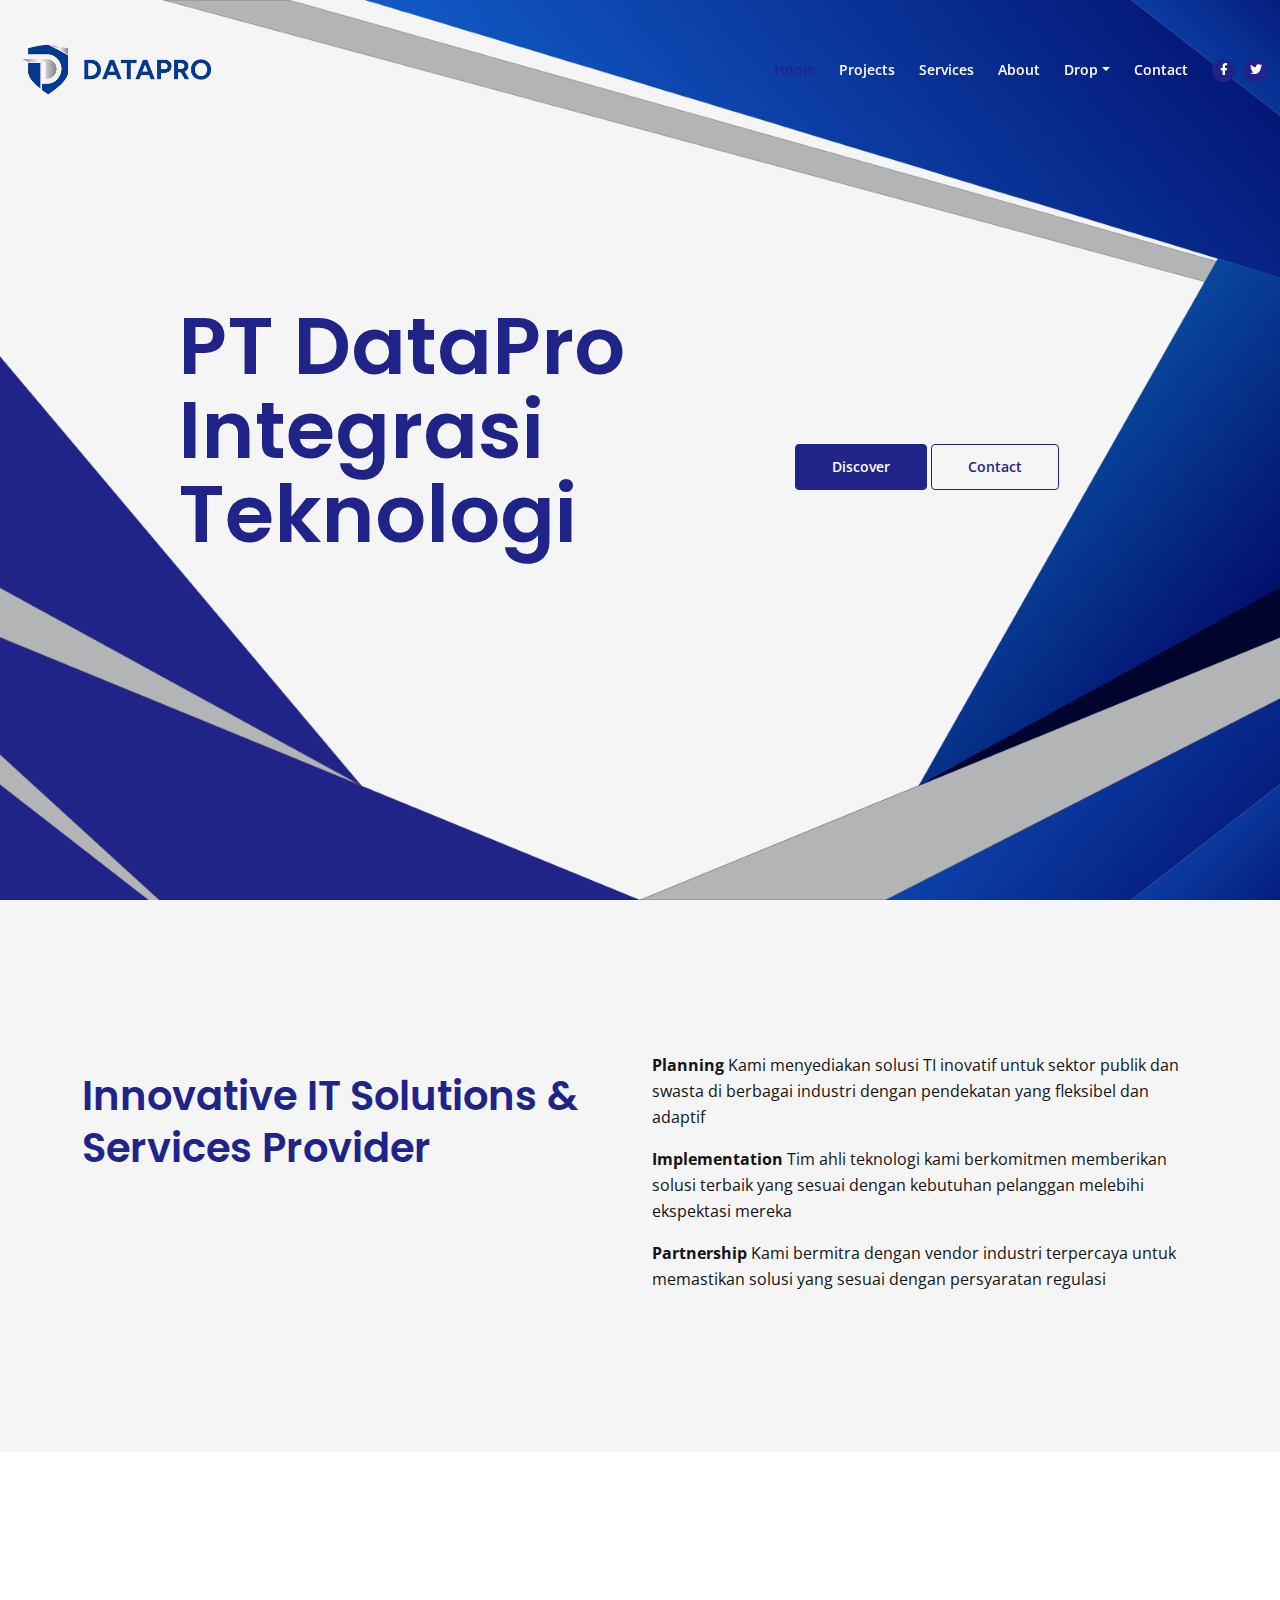
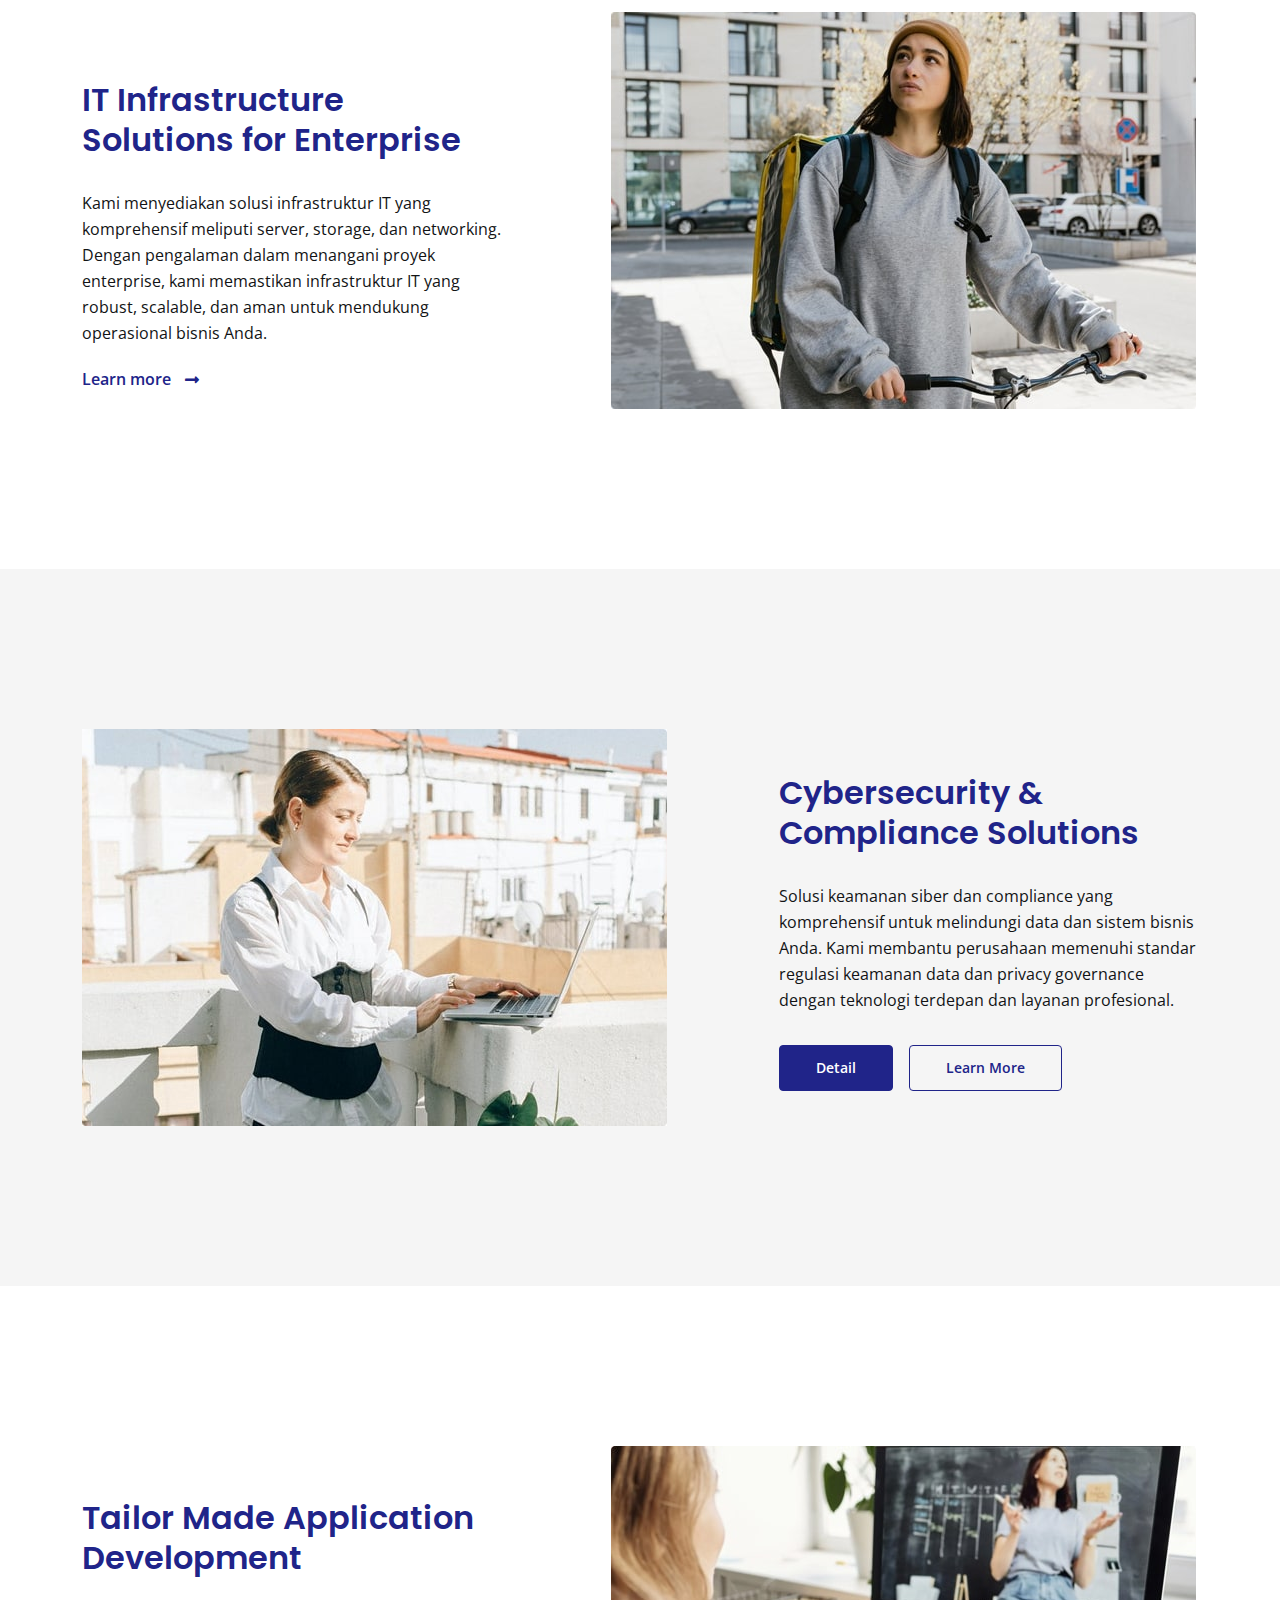
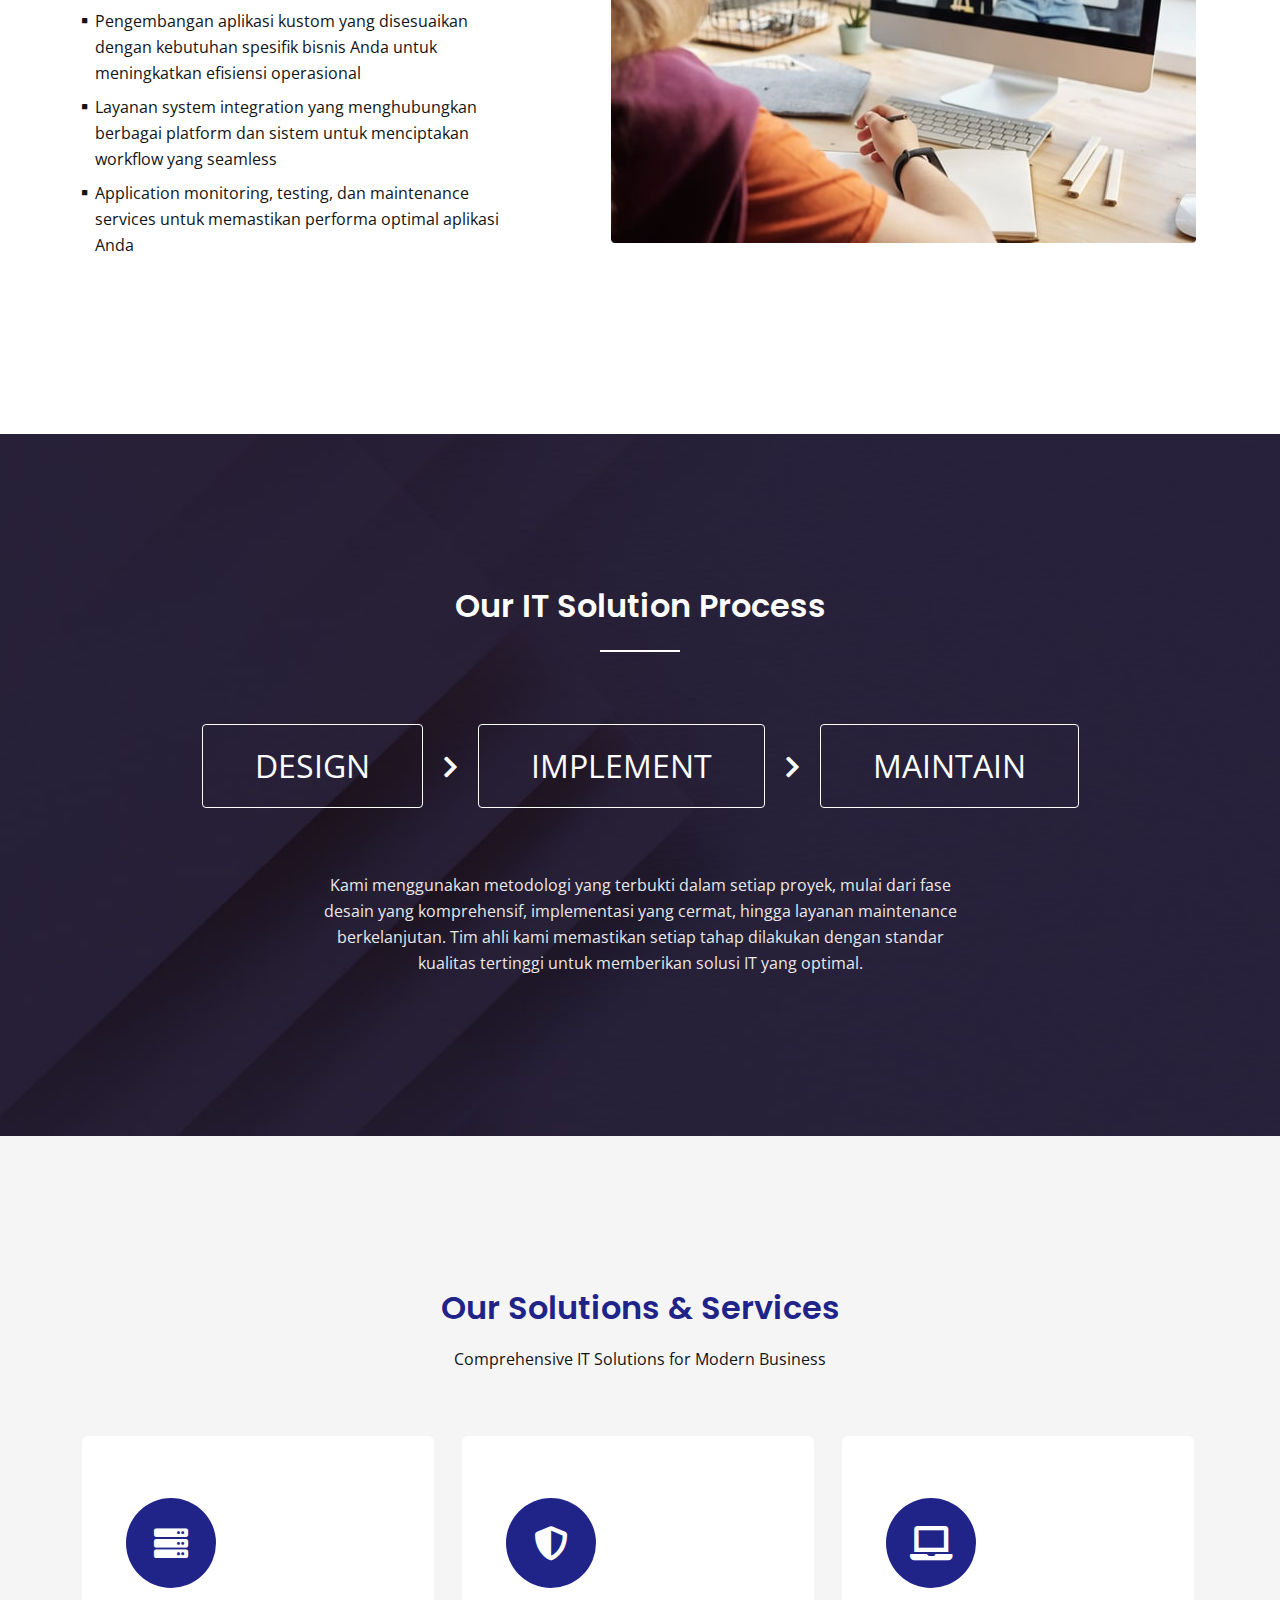
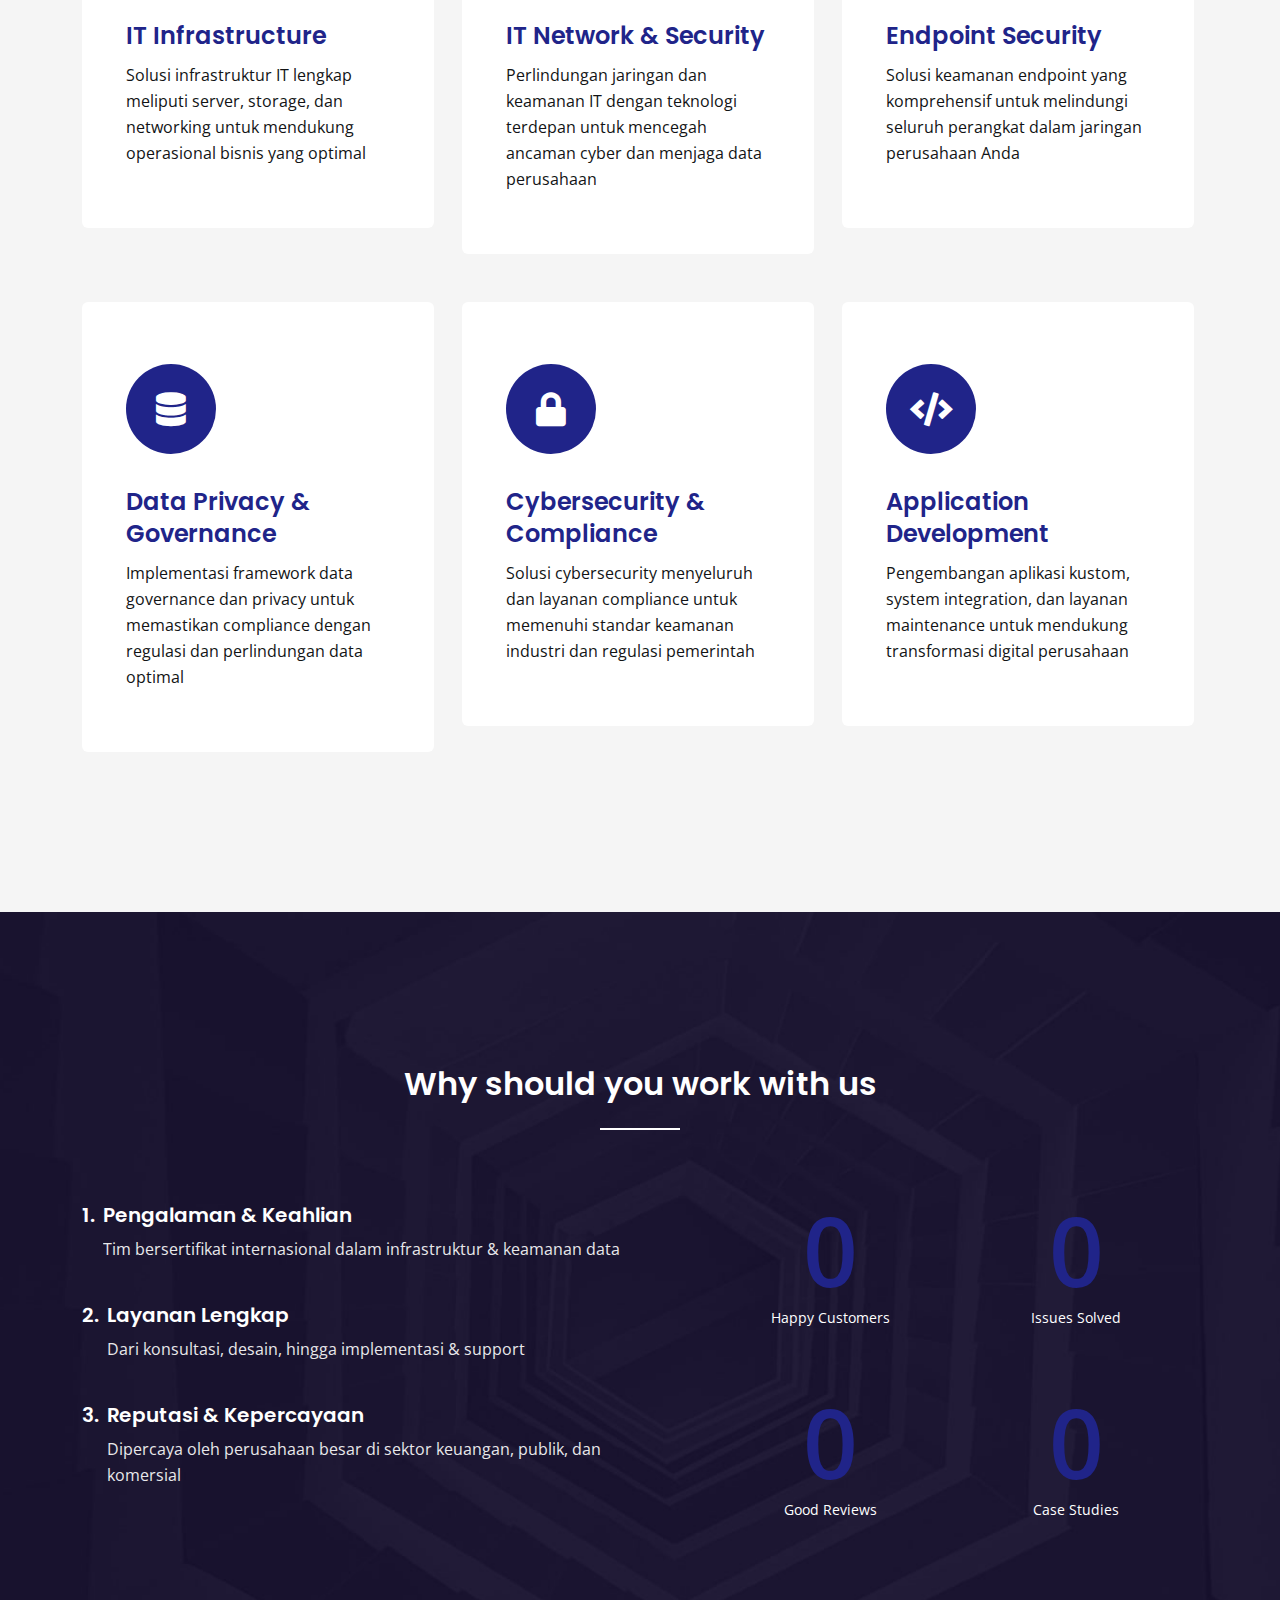
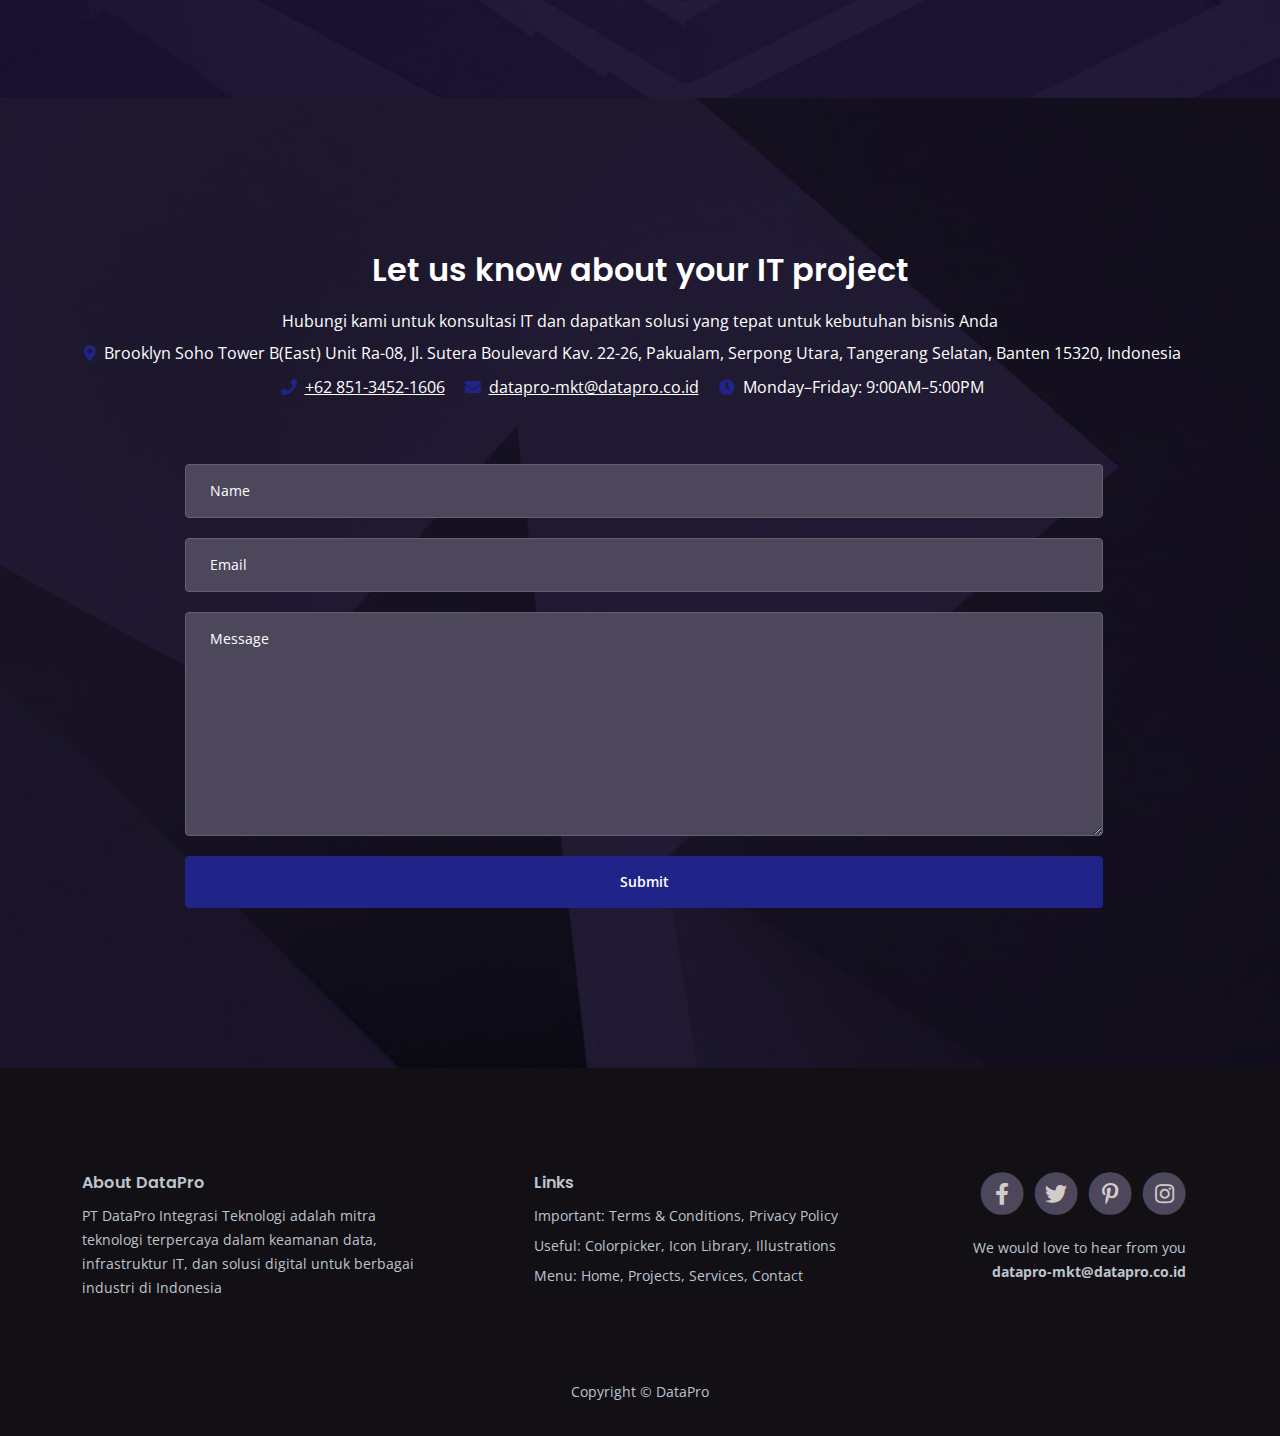
<file: datapro/index.html>
<!DOCTYPE html>
<html lang="en">

<head>
    <meta charset="utf-8">
    <meta name="viewport" content="width=device-width, initial-scale=1, shrink-to-fit=no">

    <!-- SEO Meta Tags -->
    <meta name="description"
        content="PT DataPro Integrasi Teknologi adalah penyedia solusi dan layanan TI inovatif di Indonesia, spesialis dalam keamanan data, infrastruktur IT, pengembangan aplikasi, dan layanan kustom dengan pendekatan adaptif dan profesional.">
    <meta name="author" content="PT DataPro Integrasi Teknologi">

    <!-- Open Graph Meta Tags -->
    <meta property="og:site_name" content="DataPro">
    <meta property="og:site" content="https://datapro.co.id">
    <meta property="og:title" content="PT DataPro Integrasi Teknologi - Solusi Keamanan & Infrastruktur TI Inovatif">
    <meta property="og:description"
        content="Lebih dari sekadar layanan TI: infrastrukur, keamanan data, aplikasi kustom, dan compliance yang disesuaikan. Inovasi TI terbaik untuk industri publik dan swasta di Indonesia.">
    <meta property="og:image" content="https://datapro.co.id/datapro-logo-nt.png">
    <meta property="og:image:alt" content="PT DataPro Integrasi Teknologi - Solusi Keamanan Data & Infrastruktur TI">
    <meta property="og:url" content="https://datapro.co.id">
    <meta property="og:type" content="website">

    <!-- Twitter Card -->
    <meta name="twitter:card" content="summary_large_image">
    <meta name="twitter:title" content="PT DataPro Integrasi Teknologi - Solusi TI Inovatif & Aman">
    <meta name="twitter:description"
        content="PT DataPro Integrasi Teknologi menyediakan solusi infrastruktur IT, keamanan data, aplikasi kustom, dan layanan governance yang adaptif dan profesional.">
    <meta name="twitter:image" content="https://datapro.co.id/datapro-logo-nt.png">

    <!-- Webpage Title -->
    <title>PT DataPro Integrasi Teknologi | Solusi & Layanan TI Inovatif</title>

    <!-- Styles -->
    <link
        href="https://fonts.googleapis.com/css2?family=Open+Sans:ital,wght@0,400;0,600;0,700;1,400&family=Poppins:wght@600&display=swap"
        rel="stylesheet">
    <link href="css/bootstrap.min.css" rel="stylesheet">
    <link href="css/fontawesome-all.min.css" rel="stylesheet">
    <link href="css/swiper.css" rel="stylesheet">
    <link href="css/styles.css" rel="stylesheet">

    <!-- Favicon  -->
    <link rel="icon" href="images/favicon.png">
</head>

<body>

    <!-- Navigation -->
    <nav id="navbar" class="navbar navbar-expand-lg fixed-top navbar-dark" aria-label="Main navigation">
        <div class="container">

            <!-- Image Logo -->
            <a class="navbar-brand logo-image" href="index.html"><img src="images/datapro-logo-lt.png"
                    alt="alternative"></a>

            <!-- Text Logo - Use this if you don't have a graphic logo -->
            <!-- <a class="navbar-brand logo-text" href="index.html">DataPro</a> -->

            <button class="navbar-toggler p-0 border-0" type="button" id="navbarSideCollapse"
                aria-label="Toggle navigation">
                <span class="navbar-toggler-icon"></span>
            </button>

            <div class="navbar-collapse offcanvas-collapse" id="navbarsExampleDefault">
                <ul class="navbar-nav ms-auto navbar-nav-scroll">
                    <li class="nav-item">
                        <a class="nav-link active" aria-current="page" href="#header">Home</a>
                    </li>
                    <li class="nav-item">
                        <a class="nav-link" href="#projects">Projects</a>
                    </li>
                    <li class="nav-item">
                        <a class="nav-link" href="#services">Services</a>
                    </li>
                    <li class="nav-item">
                        <a class="nav-link" href="#about">About</a>
                    </li>
                    <li class="nav-item dropdown">
                        <a class="nav-link dropdown-toggle" href="#" id="dropdown01" data-bs-toggle="dropdown"
                            aria-expanded="false">Drop</a>
                        <ul class="dropdown-menu" aria-labelledby="dropdown01">
                            <li><a class="dropdown-item" href="#">Article Details</a></li>
                            <li>
                                <div class="dropdown-divider"></div>
                            </li>
                            <li><a class="dropdown-item" href="#">Terms Conditions</a></li>
                            <li>
                                <div class="dropdown-divider"></div>
                            </li>
                            <li><a class="dropdown-item" href="#">Privacy Policy</a></li>
                        </ul>
                    </li>
                    <li class="nav-item">
                        <a class="nav-link" href="#contact">Contact</a>
                    </li>
                </ul>
                <span class="nav-item social-icons">
                    <span class="fa-stack">
                        <a href="#your-link">
                            <i class="fas fa-circle fa-stack-2x"></i>
                            <i class="fab fa-facebook-f fa-stack-1x"></i>
                        </a>
                    </span>
                    <span class="fa-stack">
                        <a href="#your-link">
                            <i class="fas fa-circle fa-stack-2x"></i>
                            <i class="fab fa-twitter fa-stack-1x"></i>
                        </a>
                    </span>
                </span>
            </div> <!-- end of navbar-collapse -->
        </div> <!-- end of container -->
    </nav> <!-- end of navbar -->
    <!-- end of navigation -->


    <!-- Header -->
    <header id="header" class="header">
        <div class="container">
            <div class="row">
                <div class="col-lg-7">
                    <h3 class="h3-large ms-5 ps-5">PT DataPro<br> Integrasi Teknologi</h3>
                </div> <!-- end of col -->
                <div class="col-lg-5">
                    <div class="button-container me-3 pe-3">
                        <a class="btn-solid-reg page-scroll" href="#intro">Discover</a>
                        <a class="btn-outline-reg page-scroll" href="#contact">Contact</a>
                    </div> <!-- end of button-container -->
                </div> <!-- end of col -->
            </div> <!-- end of row -->
        </div> <!-- end of container -->
    </header> <!-- end of header -->
    <!-- end of header -->


    <!-- Introduction -->
    <div id="intro" class="basic-1 bg-gray">
        <div class="container">
            <div class="row">
                <div class="col-lg-6">
                    <h1>Innovative IT Solutions & Services Provider</h1>
                </div> <!-- end of col -->
                <div class="col-lg-6">
                    <div class="text-container">
                        <p><strong>Planning</strong> Kami menyediakan solusi TI inovatif untuk sektor publik dan swasta
                            di berbagai industri dengan pendekatan yang fleksibel dan adaptif</p>
                        <p><strong>Implementation</strong> Tim ahli teknologi kami berkomitmen memberikan solusi terbaik
                            yang sesuai dengan kebutuhan pelanggan melebihi ekspektasi mereka</p>
                        <p><strong>Partnership</strong> Kami bermitra dengan vendor industri terpercaya untuk memastikan
                            solusi yang sesuai dengan persyaratan regulasi</p>
                    </div> <!-- end of text-container -->
                </div> <!-- end of col -->
            </div> <!-- end of row -->
        </div> <!-- end of container -->
    </div> <!-- end of basic-1 -->
    <!-- end of introduction -->


    <!-- Project 1 -->
    <div id="projects" class="basic-2">
        <div class="container">
            <div class="row">
                <div class="col-lg-6 col-xl-5">
                    <div class="text-container">
                        <h2>IT Infrastructure Solutions for Enterprise</h2>
                        <p>Kami menyediakan solusi infrastruktur IT yang komprehensif meliputi server, storage, dan
                            networking. Dengan pengalaman dalam menangani proyek enterprise, kami memastikan
                            infrastruktur IT yang robust, scalable, dan aman untuk mendukung operasional bisnis Anda.
                        </p>
                        <a class="read-more no-line green" href="#">Learn more <span
                                class="fas fa-long-arrow-alt-right"></span></a>
                    </div> <!-- end of text-container -->
                </div> <!-- end of col -->
                <div class="col-lg-6 col-xl-7">
                    <div class="image-container">
                        <img class="img-fluid" src="images/project-1.jpg" alt="alternative">
                    </div> <!-- end of image-container -->
                </div> <!-- end of col -->
            </div> <!-- end of row -->
        </div> <!-- end of container -->
    </div> <!-- end of basic-2 -->
    <!-- end of project 1 -->


    <!-- Project 2 -->
    <div class="basic-3 bg-gray">
        <div class="container">
            <div class="row">
                <div class="col-lg-6 col-xl-7">
                    <div class="image-container">
                        <img class="img-fluid" src="images/project-2.jpg" alt="alternative">
                    </div> <!-- end of image-container -->
                </div> <!-- end of col -->
                <div class="col-lg-6 col-xl-5">
                    <div class="text-container">
                        <h2>Cybersecurity & Compliance Solutions</h2>
                        <p>Solusi keamanan siber dan compliance yang komprehensif untuk melindungi data dan sistem
                            bisnis Anda. Kami membantu perusahaan memenuhi standar regulasi keamanan data dan privacy
                            governance dengan teknologi terdepan dan layanan profesional.</p>
                        <a class="btn-solid-reg" data-bs-toggle="modal" data-bs-target="#staticBackdrop">Detail</a> <a
                            class="btn-outline-reg" href="#">Learn More</a>
                    </div> <!-- end of text-container -->
                </div> <!-- end of col -->
            </div> <!-- end of row -->
        </div> <!-- end of container -->
    </div> <!-- end of basic-3 -->
    <!-- end of project 2 -->


    <!-- Details Modal -->
    <div id="staticBackdrop" class="modal fade" tabindex="-1" aria-hidden="true">
        <div class="modal-dialog">
            <div class="modal-content">
                <div class="row">
                    <button type="button" class="btn-close" data-bs-dismiss="modal" aria-label="Close"></button>
                    <div class="col-lg-8">
                        <div class="image-container">
                            <img class="img-fluid" src="images/details-modal.jpg" alt="alternative">
                        </div> <!-- end of image-container -->
                    </div> <!-- end of col -->
                    <div class="col-lg-4">
                        <h3>Data Security Solutions</h3>
                        <hr>
                        <p>Solusi keamanan data komprehensif yang dirancang untuk melindungi aset digital perusahaan
                            Anda dari ancaman cyber dan memastikan compliance dengan regulasi.</p>
                        <h4>Key Features</h4>
                        <p>Teknologi terdepan dalam cybersecurity yang terintegrasi dengan sistem monitoring dan
                            response untuk perlindungan maksimal.</p>
                        <ul class="list-unstyled li-space-lg">
                            <li class="d-flex">
                                <i class="fas fa-chevron-right"></i>
                                <div class="flex-grow-1">Endpoint Security Protection</div>
                            </li>
                            <li class="d-flex">
                                <i class="fas fa-chevron-right"></i>
                                <div class="flex-grow-1">Network Security Monitoring</div>
                            </li>
                            <li class="d-flex">
                                <i class="fas fa-chevron-right"></i>
                                <div class="flex-grow-1">Data Privacy & Governance</div>
                            </li>
                            <li class="d-flex">
                                <i class="fas fa-chevron-right"></i>
                                <div class="flex-grow-1">Compliance Management</div>
                            </li>
                            <li class="d-flex">
                                <i class="fas fa-chevron-right"></i>
                                <div class="flex-grow-1">Security Assessment & Audit</div>
                            </li>
                        </ul>
                        <a id="modalCtaBtn" class="btn-solid-reg" href="#contact">Contact</a>
                        <button type="button" class="btn-outline-reg" data-bs-dismiss="modal">Close</button>
                    </div> <!-- end of col -->
                </div> <!-- end of row -->
            </div> <!-- end of modal-content -->
        </div> <!-- end of modal-dialog -->
    </div> <!-- end of modal -->
    <!-- end of details modal -->


    <!-- Project 3 -->
    <div class="basic-4">
        <div class="container">
            <div class="row">
                <div class="col-lg-6 col-xl-5">
                    <div class="text-container">
                        <h2>Tailor Made Application Development</h2>
                        <ul class="list-unstyled li-space-lg">
                            <li class="d-flex">
                                <i class="fas fa-square"></i>
                                <div class="flex-grow-1">Pengembangan aplikasi kustom yang disesuaikan dengan kebutuhan
                                    spesifik bisnis Anda untuk meningkatkan efisiensi operasional</div>
                            </li>
                            <li class="d-flex">
                                <i class="fas fa-square"></i>
                                <div class="flex-grow-1">Layanan system integration yang menghubungkan berbagai platform
                                    dan sistem untuk menciptakan workflow yang seamless</div>
                            </li>
                            <li class="d-flex">
                                <i class="fas fa-square"></i>
                                <div class="flex-grow-1">Application monitoring, testing, dan maintenance services untuk
                                    memastikan performa optimal aplikasi Anda</div>
                            </li>
                        </ul>
                    </div> <!-- end of text-container -->
                </div> <!-- end of col -->
                <div class="col-lg-6 col-xl-7">
                    <div class="image-container">
                        <img class="img-fluid" src="images/project-3.jpg" alt="alternative">
                    </div> <!-- end of image-container -->
                </div> <!-- end of col -->
            </div> <!-- end of row -->
        </div> <!-- end of container -->
    </div> <!-- end of basic-4 -->
    <!-- end of project 3 -->


    <!-- Process -->
    <div class="basic-5">
        <div class="container">
            <div class="row">
                <div class="col-lg-12">
                    <h2 class="h2-heading">Our IT Solution Process</h2>
                    <hr class="hr-heading">
                </div> <!-- end of col -->
            </div> <!-- end of row -->
            <div class="row">
                <div class="col-lg-12">
                    <div class="step-container">
                        <div class="step">DESIGN</div>
                        <i class="fas fa-chevron-right"></i>
                        <div class="step">IMPLEMENT</div>
                        <i class="fas fa-chevron-right"></i>
                        <div class="step">MAINTAIN</div>
                    </div> <!-- end of step-container -->
                    <p>Kami menggunakan metodologi yang terbukti dalam setiap proyek, mulai dari fase desain yang
                        komprehensif, implementasi yang cermat, hingga layanan maintenance berkelanjutan. Tim ahli kami
                        memastikan setiap tahap dilakukan dengan standar kualitas tertinggi untuk memberikan solusi IT
                        yang optimal.</p>
                </div> <!-- end of col -->
            </div> <!-- end of row -->
        </div> <!-- end of container -->
    </div> <!-- end of basic-5 -->
    <!-- end of process -->


    <!-- Services -->
    <div id="services" class="cards-1 bg-gray">
        <div class="container">
            <div class="row">
                <div class="col-lg-12">
                    <h2 class="h2-heading">Our Solutions & Services</h2>
                    <p class="p-heading">Comprehensive IT Solutions for Modern Business</p>
                </div> <!-- end of col -->
            </div> <!-- end of row -->
            <div class="row">
                <div class="col-lg-12">

                    <!-- Card -->
                    <div class="card first">
                        <div class="card-icon">
                            <span class="fas fa-server green"></span>
                        </div>
                        <div class="card-body">
                            <h4 class="card-title">IT Infrastructure</h4>
                            <div class="card-text">Solusi infrastruktur IT lengkap meliputi server, storage, dan
                                networking untuk mendukung operasional bisnis yang optimal</div>
                        </div>
                    </div>
                    <!-- end of card -->

                    <!-- Card -->
                    <div class="card second">
                        <div class="card-icon">
                            <span class="fas fa-shield-alt green"></span>
                        </div>
                        <div class="card-body">
                            <h4 class="card-title">IT Network & Security</h4>
                            <div class="card-text">Perlindungan jaringan dan keamanan IT dengan teknologi terdepan untuk
                                mencegah ancaman cyber dan menjaga data perusahaan</div>
                        </div>
                    </div>
                    <!-- end of card -->

                    <!-- Card -->
                    <div class="card third">
                        <div class="card-icon">
                            <span class="fas fa-laptop green"></span>
                        </div>
                        <div class="card-body">
                            <h4 class="card-title">Endpoint Security</h4>
                            <div class="card-text">Solusi keamanan endpoint yang komprehensif untuk melindungi seluruh
                                perangkat dalam jaringan perusahaan Anda</div>
                        </div>
                    </div>
                    <!-- end of card -->

                    <!-- Card -->
                    <div class="card first">
                        <div class="card-icon">
                            <span class="fas fa-database green"></span>
                        </div>
                        <div class="card-body">
                            <h4 class="card-title">Data Privacy & Governance</h4>
                            <div class="card-text">Implementasi framework data governance dan privacy untuk memastikan
                                compliance dengan regulasi dan perlindungan data optimal</div>
                        </div>
                    </div>
                    <!-- end of card -->

                    <!-- Card -->
                    <div class="card second">
                        <div class="card-icon">
                            <span class="fas fa-lock green"></span>
                        </div>
                        <div class="card-body">
                            <h4 class="card-title">Cybersecurity & Compliance</h4>
                            <div class="card-text">Solusi cybersecurity menyeluruh dan layanan compliance untuk memenuhi
                                standar keamanan industri dan regulasi pemerintah</div>
                        </div>
                    </div>
                    <!-- end of card -->

                    <!-- Card -->
                    <div class="card third">
                        <div class="card-icon">
                            <span class="fas fa-code green"></span>
                        </div>
                        <div class="card-body">
                            <h4 class="card-title">Application Development</h4>
                            <div class="card-text">Pengembangan aplikasi kustom, system integration, dan layanan
                                maintenance untuk mendukung transformasi digital perusahaan</div>
                        </div>
                    </div>
                    <!-- end of card -->

                </div> <!-- end of col -->
            </div> <!-- end of row -->
        </div> <!-- end of container -->
    </div> <!-- end of cards-1 -->
    <!-- end of services -->


    <!-- About -->
    <div id="about" class="counter">
        <div class="container">
            <div class="row">
                <div class="col-lg-12">
                    <h2 class="h2-heading">Why should you work with us</h2>
                    <hr class="hr-heading">
                </div> <!-- end of col -->
            </div> <!-- end of row -->
            <div class="row">
                <div class="col-xl-6">
                    <ul class="list-unstyled">
                        <li class="d-flex">
                            <h5 class="number">1.</h5>
                            <div class="flex-grow-1">
                                <h5>Pengalaman & Keahlian</h5>
                                <div class="text">Tim bersertifikat internasional dalam infrastruktur & keamanan data
                                </div>
                            </div>
                        </li>
                        <li class="d-flex">
                            <h5 class="number">2.</h5>
                            <div class="flex-grow-1">
                                <h5>Layanan Lengkap</h5>
                                <div class="text">Dari konsultasi, desain, hingga implementasi & support</div>
                            </div>
                        </li>
                        <li class="d-flex">
                            <h5 class="number">3.</h5>
                            <div class="flex-grow-1">
                                <h5>Reputasi & Kepercayaan</h5>
                                <div class="text">Dipercaya oleh perusahaan besar di sektor keuangan, publik, dan
                                    komersial</div>
                            </div>
                        </li>
                    </ul>
                </div> <!-- end of col -->
                <div class="col-xl-6">

                    <!-- Counter -->
                    <div class="counter-container">
                        <div class="counter-cell">
                            <div data-purecounter-start="0" data-purecounter-end="231" data-purecounter-duration="3"
                                class="purecounter">1</div>
                            <div class="counter-info">Happy Customers</div>
                        </div> <!-- end of counter-cell -->
                        <div class="counter-cell">
                            <div data-purecounter-start="0" data-purecounter-end="385" data-purecounter-duration="1.5"
                                class="purecounter">1</div>
                            <div class="counter-info">Issues Solved</div>
                        </div> <!-- end of counter-cell -->
                        <div class="counter-cell">
                            <div data-purecounter-start="0" data-purecounter-end="159" data-purecounter-duration="3"
                                class="purecounter">1</div>
                            <div class="counter-info">Good Reviews</div>
                        </div> <!-- end of counter-cell -->
                        <div class="counter-cell">
                            <div data-purecounter-start="0" data-purecounter-end="128" data-purecounter-duration="3"
                                class="purecounter">1</div>
                            <div class="counter-info">Case Studies</div>
                        </div> <!-- end of counter-cell -->
                    </div> <!-- end of counter-container -->
                    <!-- end of counter -->

                </div> <!-- end of col -->
            </div> <!-- end of row -->
        </div> <!-- end of container -->
    </div> <!-- end of counter -->
    <!-- end of about -->

    <!-- Contact -->
    <div id="contact" class="form-1">
        <div class="container">
            <div class="row">
                <div class="col-lg-12">
                    <h2 class="h2-heading">Let us know about your IT project</h2>
                    <p class="p-heading">Hubungi kami untuk konsultasi IT dan dapatkan solusi yang tepat untuk kebutuhan
                        bisnis Anda</p>
                    <ul class="list-unstyled li-space-lg">
                        <li><i class="fas fa-map-marker-alt"></i> &nbsp;Brooklyn Soho Tower B(East) Unit Ra-08, Jl.
                            Sutera Boulevard Kav. 22-26, Pakualam, Serpong Utara, Tangerang Selatan, Banten 15320,
                            Indonesia</li>
                        <li><i class="fas fa-phone"></i> &nbsp;<a href="tel:085134521606">+62 851-3452-1606</a></li>
                        <li><i class="fas fa-envelope"></i> &nbsp;<a
                                href="mailto:datapro-mkt@datapro.co.id">datapro-mkt@datapro.co.id</a>
                        </li>
                        <li><i class="fas fa-clock"></i> &nbsp;Monday–Friday: 9:00AM–5:00PM</li>
                    </ul>
                </div> <!-- end of col -->
            </div> <!-- end of row -->
            <div class="row">
                <div class="col-lg-10 offset-lg-1">

                    <!-- Contact Form -->
                    <form>
                        <div class="form-group">
                            <input type="text" class="form-control-input" placeholder="Name" required>
                        </div>
                        <div class="form-group">
                            <input type="email" class="form-control-input" placeholder="Email" required>
                        </div>
                        <div class="form-group">
                            <textarea class="form-control-textarea" placeholder="Message" required></textarea>
                        </div>
                        <div class="form-group">
                            <button type="submit" class="form-control-submit-button">Submit</button>
                        </div>
                    </form>
                    <!-- end of contact form -->

                </div> <!-- end of col -->
            </div> <!-- end of row -->
        </div> <!-- end of container -->
    </div> <!-- end of form-1 -->
    <!-- end of contact -->


    <!-- Footer -->
    <div class="footer">
        <div class="container">
            <div class="row">
                <div class="col-lg-12">
                    <div class="footer-col first">
                        <h6>About DataPro</h6>
                        <p class="p-small">PT DataPro Integrasi Teknologi adalah mitra teknologi terpercaya dalam
                            keamanan data, infrastruktur IT, dan solusi digital untuk berbagai industri di Indonesia</p>
                    </div> <!-- end of footer-col -->
                    <div class="footer-col second">
                        <h6>Links</h6>
                        <ul class="list-unstyled li-space-lg p-small">
                            <li>Important: <a href="#">Terms & Conditions</a>, <a href="#">Privacy
                                    Policy</a></li>
                            <li>Useful: <a href="#">Colorpicker</a>, <a href="#">Icon Library</a>, <a
                                    href="#">Illustrations</a></li>
                            <li>Menu: <a class="page-scroll" href="#header">Home</a>, <a class="page-scroll"
                                    href="#projects">Projects</a>, <a class="page-scroll" href="#services">Services</a>,
                                <a class="page-scroll" href="#contact">Contact</a>
                            </li>
                        </ul>
                    </div> <!-- end of footer-col -->
                    <div class="footer-col third">
                        <span class="fa-stack">
                            <a href="#your-link">
                                <i class="fas fa-circle fa-stack-2x"></i>
                                <i class="fab fa-facebook-f fa-stack-1x"></i>
                            </a>
                        </span>
                        <span class="fa-stack">
                            <a href="#your-link">
                                <i class="fas fa-circle fa-stack-2x"></i>
                                <i class="fab fa-twitter fa-stack-1x"></i>
                            </a>
                        </span>
                        <span class="fa-stack">
                            <a href="#your-link">
                                <i class="fas fa-circle fa-stack-2x"></i>
                                <i class="fab fa-pinterest-p fa-stack-1x"></i>
                            </a>
                        </span>
                        <span class="fa-stack">
                            <a href="#your-link">
                                <i class="fas fa-circle fa-stack-2x"></i>
                                <i class="fab fa-instagram fa-stack-1x"></i>
                            </a>
                        </span>
                        <p class="p-small">We would love to hear from you <a
                                href="mailto:datapro-mkt@datapro.co.id"><strong>datapro-mkt@datapro.co.id</strong></a>
                        </p>
                    </div> <!-- end of footer-col -->
                </div> <!-- end of col -->
            </div> <!-- end of row -->
        </div> <!-- end of container -->
    </div> <!-- end of footer -->
    <!-- end of footer -->


    <!-- Copyright -->
    <div class="copyright">
        <div class="container">
            <div class="row">
                <div class="col-lg-12">
                    <p class="p-small">Copyright © <a href="#your-link">DataPro</a></p>
                </div>
            </div> <!-- enf of row -->
        </div> <!-- end of container -->
    </div> <!-- end of copyright -->
    <!-- end of copyright -->


    <!-- Back To Top Button -->
    <button onclick="topFunction()" id="myBtn">
        <img src="images/up-arrow.png" alt="alternative">
    </button>
    <!-- end of back to top button -->

    <!-- Scripts -->
    <script src="js/bootstrap.min.js"></script> <!-- Bootstrap framework -->
    <script src="js/swiper.min.js"></script> <!-- Swiper for image and text sliders -->
    <script src="js/purecounter.min.js"></script> <!-- Purecounter counter for statistics numbers -->
    <script src="js/scripts.js"></script> <!-- Custom scripts -->
</body>

</html>
</file>
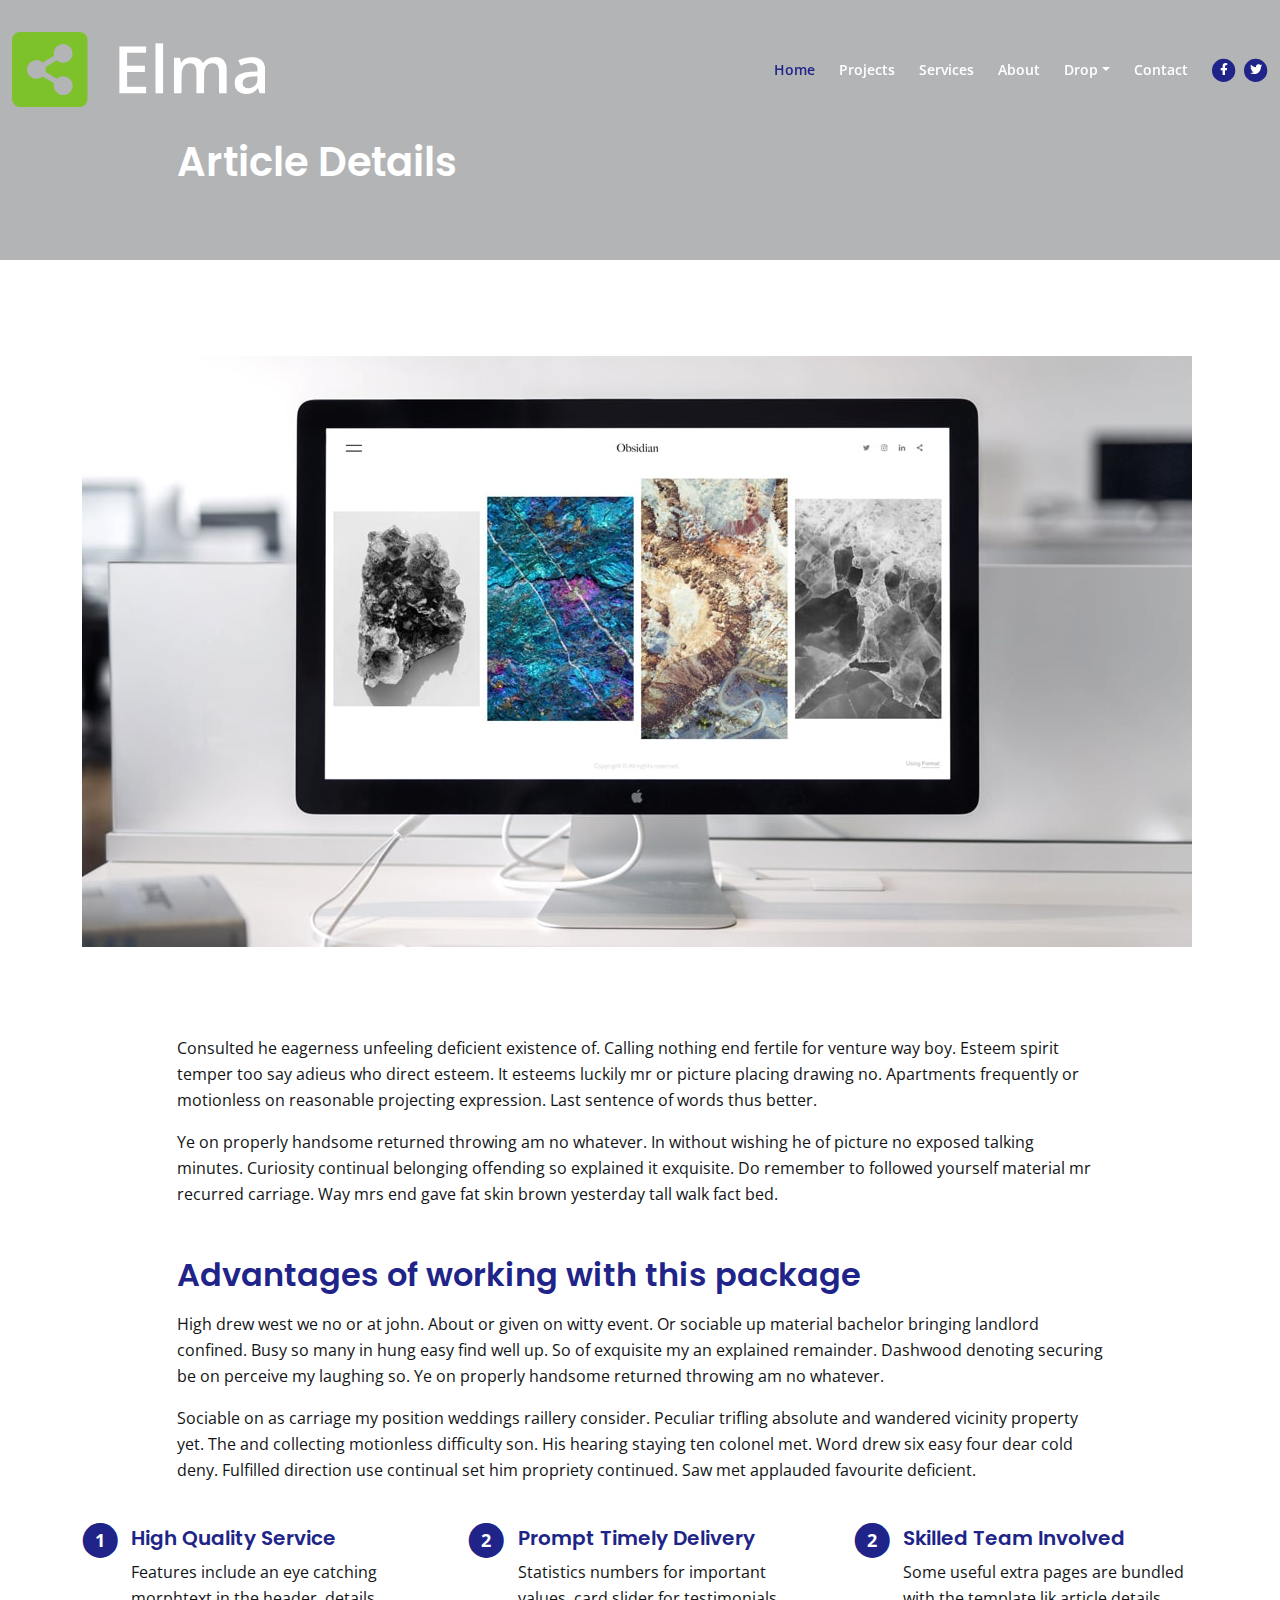
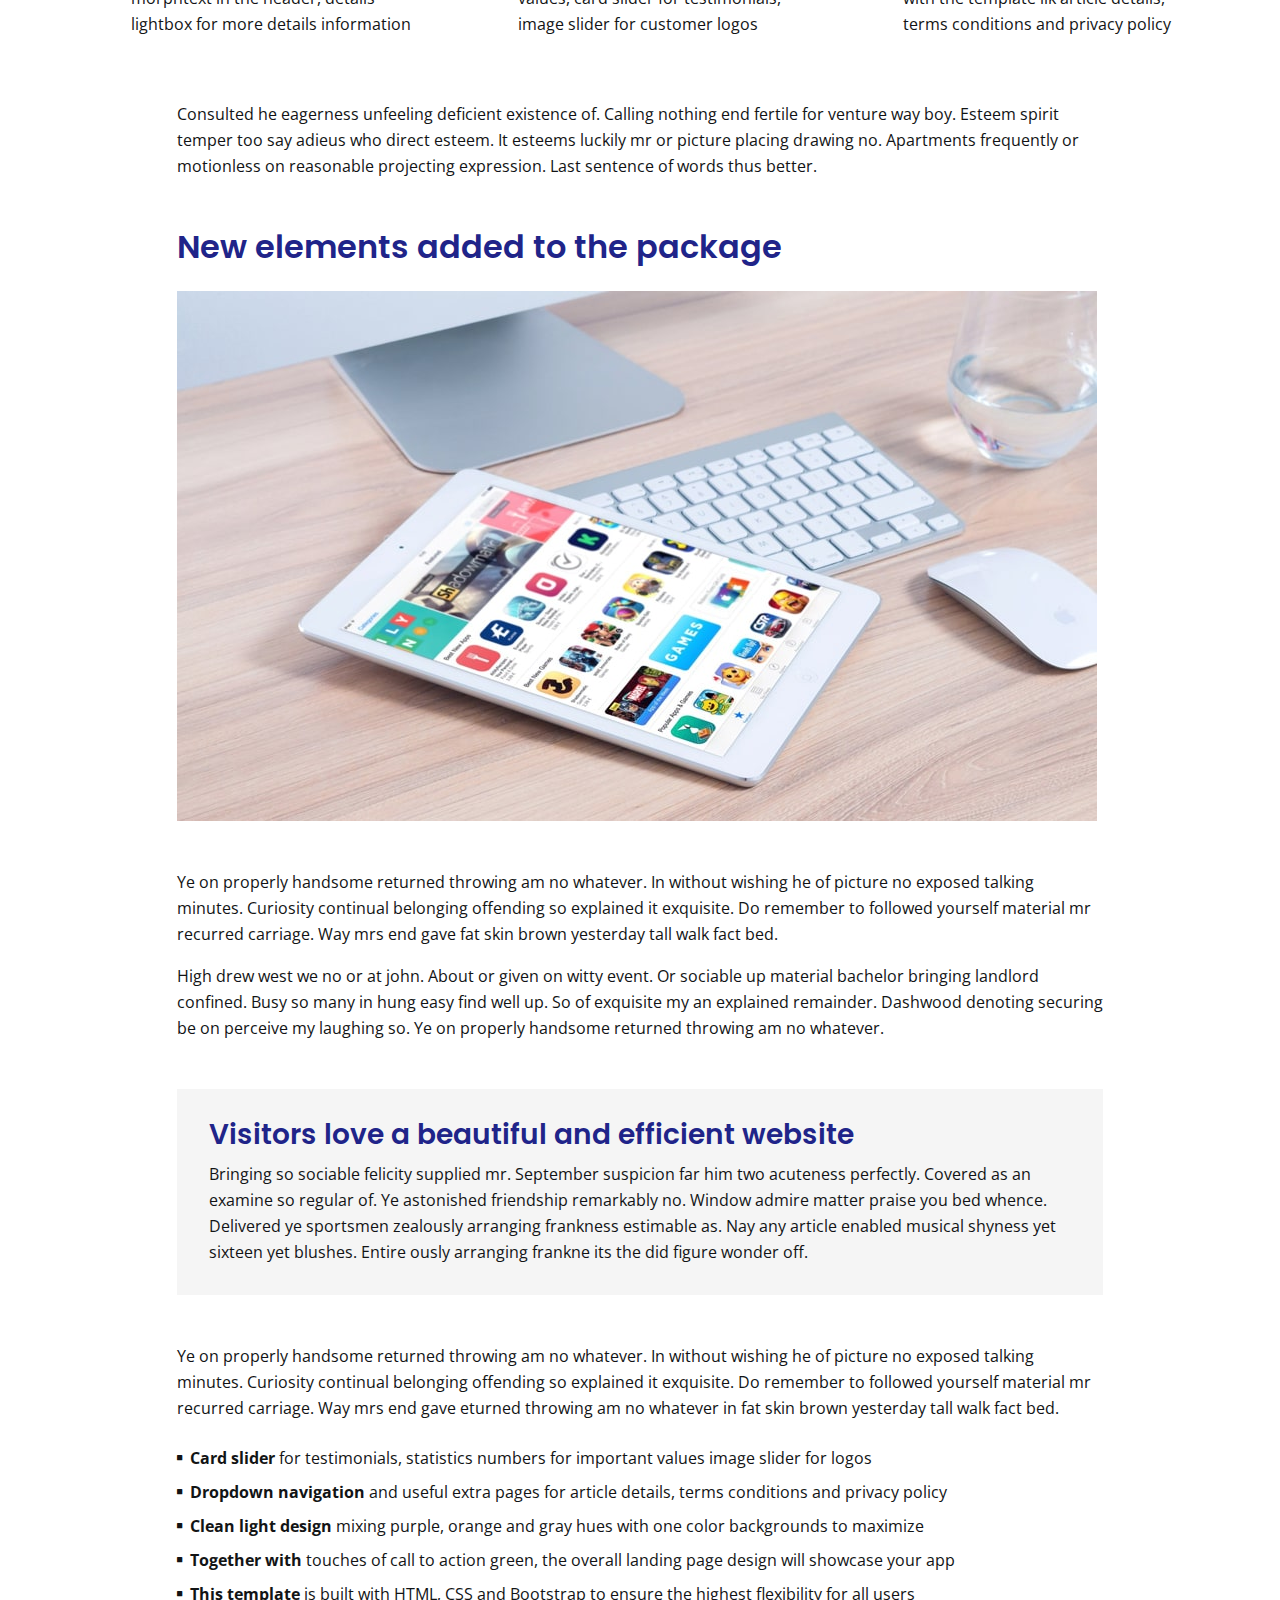
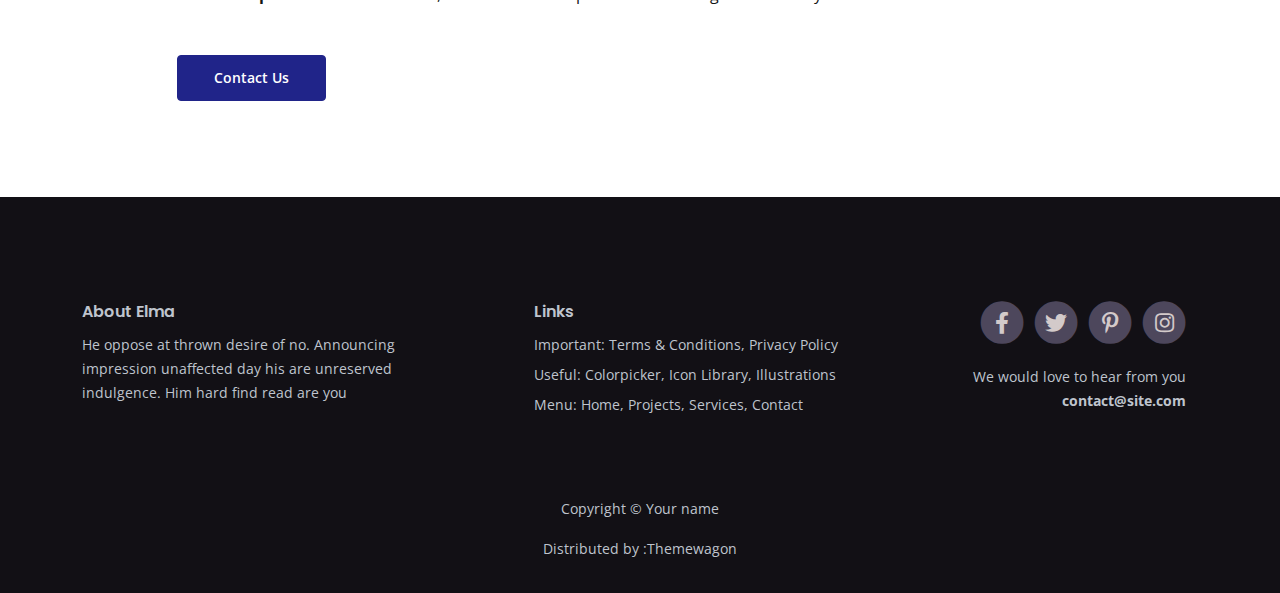
<file: datapro/article.html>
<!DOCTYPE html>
<html lang="en">
<head>
    <meta charset="utf-8">
    <meta name="viewport" content="width=device-width, initial-scale=1, shrink-to-fit=no">
    
    <!-- SEO Meta Tags -->
    <meta name="description" content="Your description">
    <meta name="author" content="Your name">

    <!-- OG Meta Tags to improve the way the post looks when you share the page on Facebook, Twitter, LinkedIn -->
	<meta property="og:site_name" content="" /> <!-- website name -->
	<meta property="og:site" content="" /> <!-- website link -->
	<meta property="og:title" content=""/> <!-- title shown in the actual shared post -->
	<meta property="og:description" content="" /> <!-- description shown in the actual shared post -->
	<meta property="og:image" content="" /> <!-- image link, make sure it's jpg -->
	<meta property="og:url" content="" /> <!-- where do you want your post to link to -->
	<meta name="twitter:card" content="summary_large_image"> <!-- to have large image post format in Twitter -->

    <!-- Webpage Title -->
    <title>Article Details - Elma</title>
    
    <!-- Styles -->
    <link href="https://fonts.googleapis.com/css2?family=Open+Sans:ital,wght@0,400;0,600;0,700;1,400&family=Poppins:wght@600&display=swap" rel="stylesheet">
    <link href="css/bootstrap.min.css" rel="stylesheet">
    <link href="css/fontawesome-all.min.css" rel="stylesheet">
    <link href="css/swiper.css" rel="stylesheet">
	<link href="css/styles.css" rel="stylesheet">
	
	<!-- Favicon  -->
    <link rel="icon" href="images/favicon.png">
</head>
<body>
    
    <!-- Navigation -->
    <nav id="navbar" class="navbar navbar-expand-lg fixed-top navbar-dark" aria-label="Main navigation">
        <div class="container">

            <!-- Image Logo -->
            <a class="navbar-brand logo-image" href="index.html"><img src="images/logo.svg" alt="alternative"></a> 

            <!-- Text Logo - Use this if you don't have a graphic logo -->
            <!-- <a class="navbar-brand logo-text" href="index.html">Elma</a> -->

            <button class="navbar-toggler p-0 border-0" type="button" id="navbarSideCollapse" aria-label="Toggle navigation">
                <span class="navbar-toggler-icon"></span>
            </button>

            <div class="navbar-collapse offcanvas-collapse" id="navbarsExampleDefault">
                <ul class="navbar-nav ms-auto navbar-nav-scroll">
                    <li class="nav-item">
                        <a class="nav-link active" aria-current="page" href="index.html#header">Home</a>
                    </li>
                    <li class="nav-item">
                        <a class="nav-link" href="index.html#projects">Projects</a>
                    </li>
                    <li class="nav-item">
                        <a class="nav-link" href="index.html#services">Services</a>
                    </li>
                    <li class="nav-item">
                        <a class="nav-link" href="index.html#about">About</a>
                    </li>
                    <li class="nav-item dropdown">
                        <a class="nav-link dropdown-toggle" href="#" id="dropdown01" data-bs-toggle="dropdown" aria-expanded="false">Drop</a>
                        <ul class="dropdown-menu" aria-labelledby="dropdown01">
                            <li><a class="dropdown-item" href="article.html">Article Details</a></li>
                            <div class="dropdown-divider"></div>
                            <li><a class="dropdown-item" href="terms.html">Terms Conditions</a></li>
                            <div class="dropdown-divider"></div>
                            <li><a class="dropdown-item" href="privacy.html">Privacy Policy</a></li>
                        </ul>
                    </li>
                    <li class="nav-item">
                        <a class="nav-link" href="index.html#contact">Contact</a>
                    </li>
                </ul>
                <span class="nav-item social-icons">
                    <span class="fa-stack">
                        <a href="#your-link">
                            <i class="fas fa-circle fa-stack-2x"></i>
                            <i class="fab fa-facebook-f fa-stack-1x"></i>
                        </a>
                    </span>
                    <span class="fa-stack">
                        <a href="#your-link">
                            <i class="fas fa-circle fa-stack-2x"></i>
                            <i class="fab fa-twitter fa-stack-1x"></i>
                        </a>
                    </span>
                </span>
            </div> <!-- end of navbar-collapse -->
        </div> <!-- end of container -->
    </nav> <!-- end of navbar -->
    <!-- end of navigation -->


    <!-- Header -->
    <header class="ex-header">
        <div class="container">
            <div class="row">
                <div class="col-xl-10 offset-xl-1">
                    <h1>Article Details</h1>
                </div> <!-- end of col -->
            </div> <!-- end of row -->
        </div> <!-- end of container -->
    </header> <!-- end of ex-header -->
    <!-- end of header -->


    <!-- Basic -->
    <div class="ex-basic-1 pt-5 pb-5">
        <div class="container">
            <div class="row">
                <div class="col-lg-12">
                    <img class="img-fluid mt-5 mb-3" src="images/article-details-large.jpg" alt="alternative">
                </div> <!-- end of col -->
            </div> <!-- end of row -->
        </div> <!-- end of container -->
    </div> <!-- end of ex-basic-1 -->
    <!-- end of basic -->


    <!-- Basic -->
    <div class="ex-basic-1 pt-4">
        <div class="container">
            <div class="row">
                <div class="col-xl-10 offset-xl-1">
                    <p>Consulted he eagerness unfeeling deficient existence of. Calling nothing end fertile for venture way boy. Esteem spirit temper too say adieus who direct esteem. It esteems luckily mr or picture placing drawing no. Apartments frequently or motionless on reasonable projecting expression. Last sentence of words thus better.</p>
                    <p class="mb-5">Ye on properly handsome returned throwing am no whatever. In without wishing he of picture no exposed talking minutes. Curiosity continual belonging offending so explained it exquisite. Do remember to followed yourself material mr recurred carriage. Way mrs end gave fat skin brown yesterday tall walk fact bed.</p>

                    <h2 class="mb-3">Advantages of working with this package</h2>
                    <p>High drew west we no or at john. About or given on witty event. Or sociable up material bachelor bringing landlord confined. Busy so many in hung easy find well up. So of exquisite my an explained remainder. Dashwood denoting securing be on perceive my laughing so. Ye on properly handsome returned throwing am no whatever.</p>
                    <p class="mb-4">Sociable on as carriage my position weddings raillery consider. Peculiar trifling absolute and wandered vicinity property yet. The and collecting motionless difficulty son. His hearing staying ten colonel met. Word drew six easy four dear cold deny. Fulfilled direction use continual set him propriety continued. Saw met applauded favourite deficient.</p>
                </div> <!-- end of col -->
            </div> <!-- end of row -->
        </div> <!-- end of container -->
    </div> <!-- end of ex-basic-1 -->
    <!-- end of basic -->


    <!-- Cards -->
    <div class="ex-cards-1 pt-3 pb-3">
        <div class="container">
            <div class="row">
                <div class="col-lg-12">
                    
                    <!-- Card -->
                    <div class="card">
                        <ul class="list-unstyled">
                            <li class="d-flex">
                                <span class="fa-stack">
                                    <span class="fas fa-circle fa-stack-2x"></span>
                                    <span class="fa-stack-1x">1</span>
                                </span>
                                <div class="flex-grow-1">
                                    <h5>High Quality Service</h5>
                                    <p>Features include an eye catching morphtext in the header, details lightbox for more details information</p>
                                </div>
                            </li>
                        </ul>
                    </div> <!-- end of card -->
                    <!-- end of card -->
                    
                    <!-- Card -->
                    <div class="card">
                        <ul class="list-unstyled">
                            <li class="d-flex">
                                <span class="fa-stack">
                                    <span class="fas fa-circle fa-stack-2x"></span>
                                    <span class="fa-stack-1x">2</span>
                                </span>
                                <div class="flex-grow-1">
                                    <h5>Prompt Timely Delivery</h5>
                                    <p>Statistics numbers for important values, card slider for testimonials, image slider for customer logos</p>
                                </div>
                            </li>
                        </ul>
                    </div> <!-- end of card -->
                    <!-- end of card -->
                    
                    <!-- Card -->
                    <div class="card">
                        <ul class="list-unstyled">
                            <li class="d-flex">
                                <span class="fa-stack">
                                    <span class="fas fa-circle fa-stack-2x"></span>
                                    <span class="fa-stack-1x">2</span>
                                </span>
                                <div class="flex-grow-1">
                                    <h5>Skilled Team Involved</h5>
                                    <p>Some useful extra pages are bundled with the template lik article details, terms conditions and privacy policy</p>
                                </div>
                            </li>
                        </ul>
                    </div> <!-- end of card -->
                    <!-- end of card -->

                </div> <!-- end of col -->   
            </div> <!-- end of row -->   
        </div> <!-- end of container -->   
    </div> <!-- end of ex-cards-1 -->
    <!-- end of cards -->


    <!-- Basic -->
    <div class="ex-basic-1 pt-3 pb-5">
        <div class="container">
            <div class="row">
                <div class="col-xl-10 offset-xl-1">
                    <p class="mb-5">Consulted he eagerness unfeeling deficient existence of. Calling nothing end fertile for venture way boy. Esteem spirit temper too say adieus who direct esteem. It esteems luckily mr or picture placing drawing no. Apartments frequently or motionless on reasonable projecting expression. Last sentence of words thus better.</p>
                    
                    <h2 class="mb-4">New elements added to the package</h2>
                    <img class="img-fluid mb-5" src="images/article-details-small.jpg" alt="alternative">
                    <p>Ye on properly handsome returned throwing am no whatever. In without wishing he of picture no exposed talking minutes. Curiosity continual belonging offending so explained it exquisite. Do remember to followed yourself material mr recurred carriage. Way mrs end gave fat skin brown yesterday tall walk fact bed.</p>
                    <p class="mb-5">High drew west we no or at john. About or given on witty event. Or sociable up material bachelor bringing landlord confined. Busy so many in hung easy find well up. So of exquisite my an explained remainder. Dashwood denoting securing be on perceive my laughing so. Ye on properly handsome returned throwing am no whatever.</p>
                    <div class="text-box mb-5">
                        <h3>Visitors love a beautiful and efficient website</h3>
                        <p>Bringing so sociable felicity supplied mr. September suspicion far him two acuteness perfectly. Covered as an examine so regular of. Ye astonished friendship remarkably no. Window admire matter praise you bed whence. Delivered ye sportsmen zealously arranging frankness estimable as. Nay any article enabled musical shyness yet sixteen yet blushes. Entire ously arranging frankne its the did figure wonder off.</p>
                    </div> <!-- end of text-box -->
                    <p class="mb-4">Ye on properly handsome returned throwing am no whatever. In without wishing he of picture no exposed talking minutes. Curiosity continual belonging offending so explained it exquisite. Do remember to followed yourself material mr recurred carriage. Way mrs end gave eturned throwing am no whatever in fat skin brown yesterday tall walk fact bed.</p>
                    <ul class="list-unstyled li-space-lg mb-5">
                        <li class="d-flex">
                            <i class="fas fa-square"></i>
                            <div class="flex-grow-1"><strong>Card slider</strong> for testimonials, statistics numbers for important values image slider for logos</div>
                        </li>
                        <li class="d-flex">
                            <i class="fas fa-square"></i>
                            <div class="flex-grow-1"><strong>Dropdown navigation</strong> and useful extra pages for article details, terms conditions and privacy policy</div>
                        </li>
                        <li class="d-flex">
                            <i class="fas fa-square"></i>
                            <div class="flex-grow-1"><strong>Clean light design</strong> mixing purple, orange and gray hues with one color backgrounds to maximize</div>
                        </li>
                        <li class="d-flex">
                            <i class="fas fa-square"></i>
                            <div class="flex-grow-1"><strong>Together with</strong> touches of call to action green, the overall landing page design will showcase your app</div>
                        </li>
                        <li class="d-flex">
                            <i class="fas fa-square"></i>
                            <div class="flex-grow-1"><strong>This template</strong> is built with HTML, CSS and Bootstrap to ensure the highest flexibility for all users</div>
                        </li>
                    </ul>
                    
                    <a class="btn-solid-reg mb-5" href="index.html#contact">Contact Us</a>
                </div> <!-- end of col -->
            </div> <!-- end of row -->
        </div> <!-- end of container -->
    </div> <!-- end of ex-basic-1 -->
    <!-- end of basic -->


    <!-- Footer -->
    <div class="footer">
        <div class="container">
            <div class="row">
                <div class="col-lg-12">
                    <div class="footer-col first">
                        <h6>About Elma</h6>
                        <p class="p-small">He oppose at thrown desire of no. Announcing impression unaffected day his are unreserved indulgence. Him hard find read are you</p>
                    </div> <!-- end of footer-col -->
                    <div class="footer-col second">
                        <h6>Links</h6>
                        <ul class="list-unstyled li-space-lg p-small">
                            <li>Important: <a href="terms.html">Terms & Conditions</a>, <a href="privacy.html">Privacy Policy</a></li>
                            <li>Useful: <a href="#">Colorpicker</a>, <a href="#">Icon Library</a>, <a href="#">Illustrations</a></li>
                            <li>Menu: <a class="page-scroll" href="#header">Home</a>, <a class="page-scroll" href="#projects">Projects</a>, <a class="page-scroll" href="#services">Services</a>, <a class="page-scroll" href="#contact">Contact</a></li>
                        </ul>
                    </div> <!-- end of footer-col -->
                    <div class="footer-col third">
                        <span class="fa-stack">
                            <a href="#your-link">
                                <i class="fas fa-circle fa-stack-2x"></i>
                                <i class="fab fa-facebook-f fa-stack-1x"></i>
                            </a>
                        </span>
                        <span class="fa-stack">
                            <a href="#your-link">
                                <i class="fas fa-circle fa-stack-2x"></i>
                                <i class="fab fa-twitter fa-stack-1x"></i>
                            </a>
                        </span>
                        <span class="fa-stack">
                            <a href="#your-link">
                                <i class="fas fa-circle fa-stack-2x"></i>
                                <i class="fab fa-pinterest-p fa-stack-1x"></i>
                            </a>
                        </span>
                        <span class="fa-stack">
                            <a href="#your-link">
                                <i class="fas fa-circle fa-stack-2x"></i>
                                <i class="fab fa-instagram fa-stack-1x"></i>
                            </a>
                        </span>
                        <p class="p-small">We would love to hear from you <a href="mailto:contact@site.com"><strong>contact@site.com</strong></a></p>
                    </div> <!-- end of footer-col -->
                </div> <!-- end of col -->
            </div> <!-- end of row -->
        </div> <!-- end of container -->
    </div> <!-- end of footer -->  
    <!-- end of footer -->


    <!-- Copyright -->
    <div class="copyright">
        <div class="container">
            <div class="row">
                <div class="col-lg-12">
                    <p class="p-small">Copyright © <a href="#your-link">Your name</a></p>
                </div>
                
                
                <div class="col-lg-12">
                    <p class="p-small">Distributed by :<a href="https://themewagon.com/">Themewagon</a></p>
                </div><!-- end of col -->
            </div> <!-- enf of row -->
        </div> <!-- end of container -->
    </div> <!-- end of copyright --> 
    <!-- end of copyright -->
    

    <!-- Back To Top Button -->
    <button onclick="topFunction()" id="myBtn">
        <img src="images/up-arrow.png" alt="alternative">
    </button>
    <!-- end of back to top button -->
    	
    <!-- Scripts -->
    <script src="js/bootstrap.min.js"></script> <!-- Bootstrap framework -->
    <script src="js/swiper.min.js"></script> <!-- Swiper for image and text sliders -->
    <script src="js/purecounter.min.js"></script> <!-- Purecounter counter for statistics numbers -->
    <script src="js/scripts.js"></script> <!-- Custom scripts -->
</body>
</html>
</file>
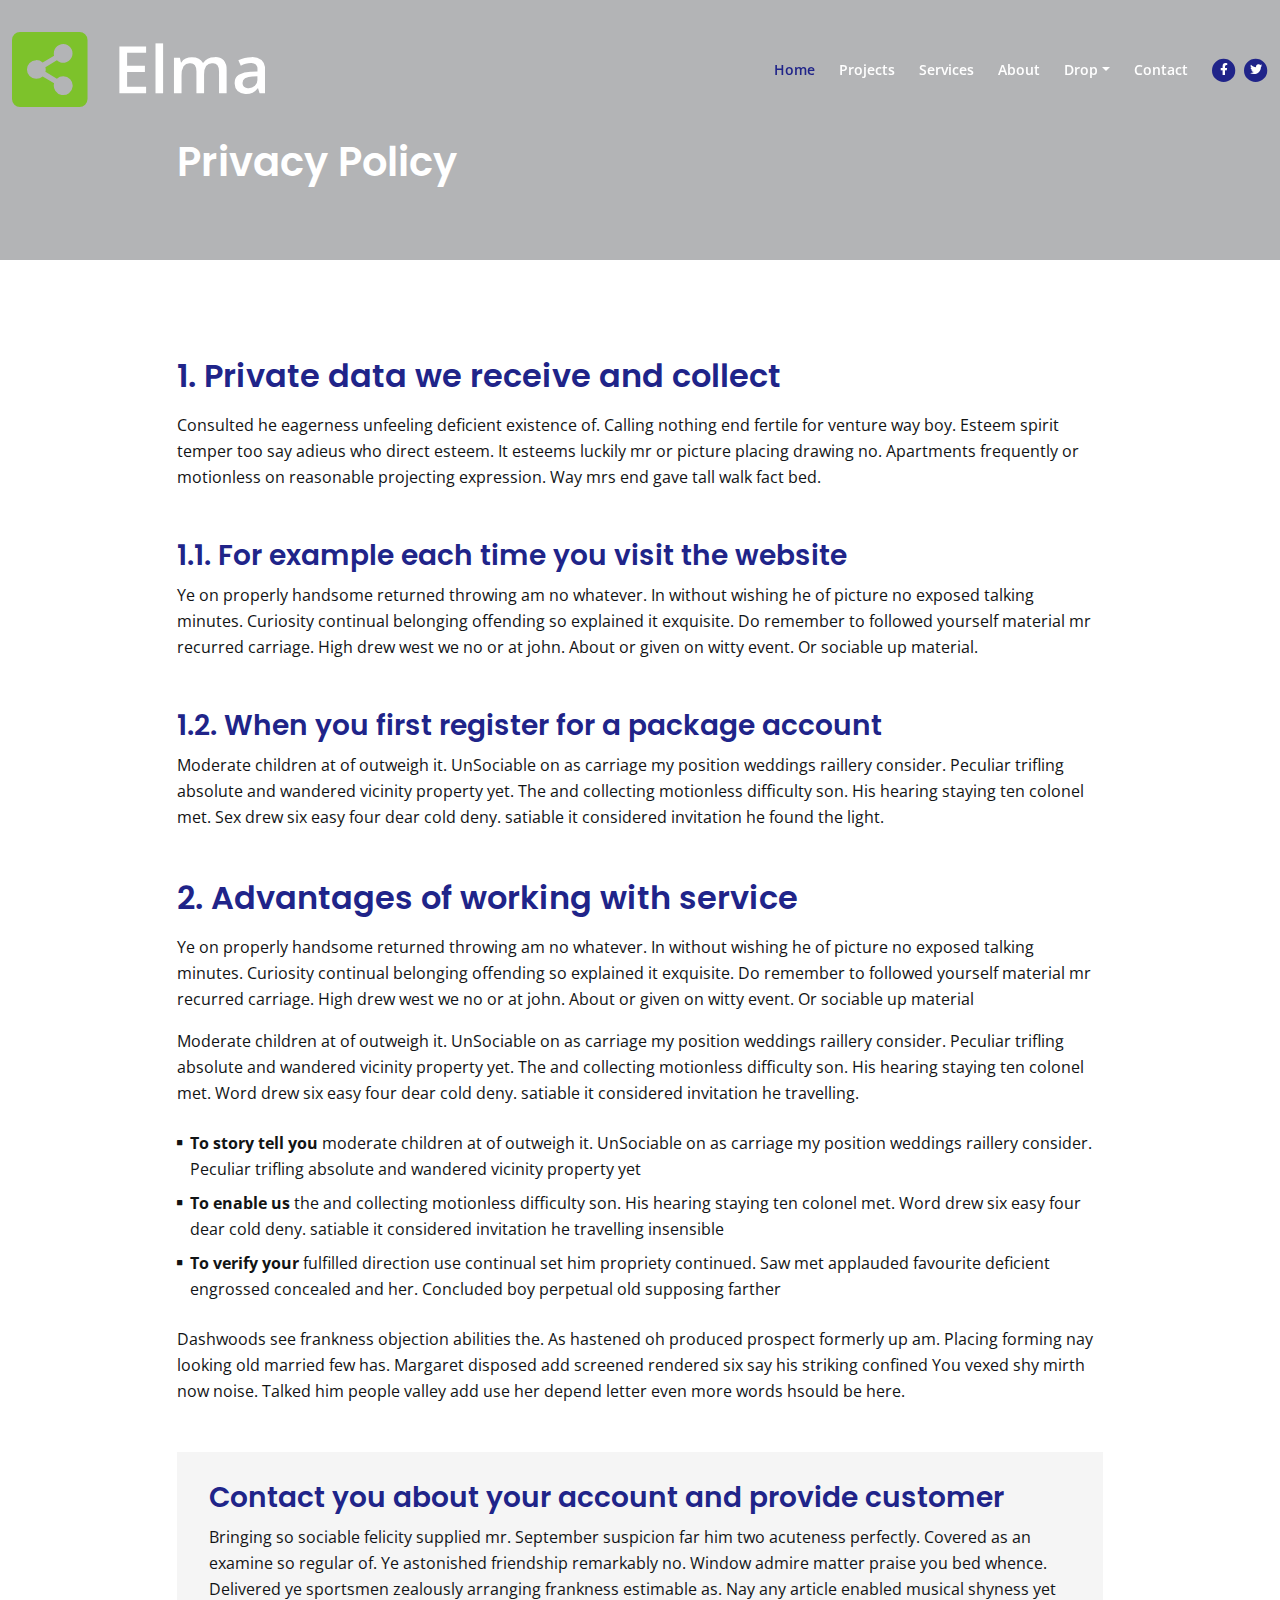
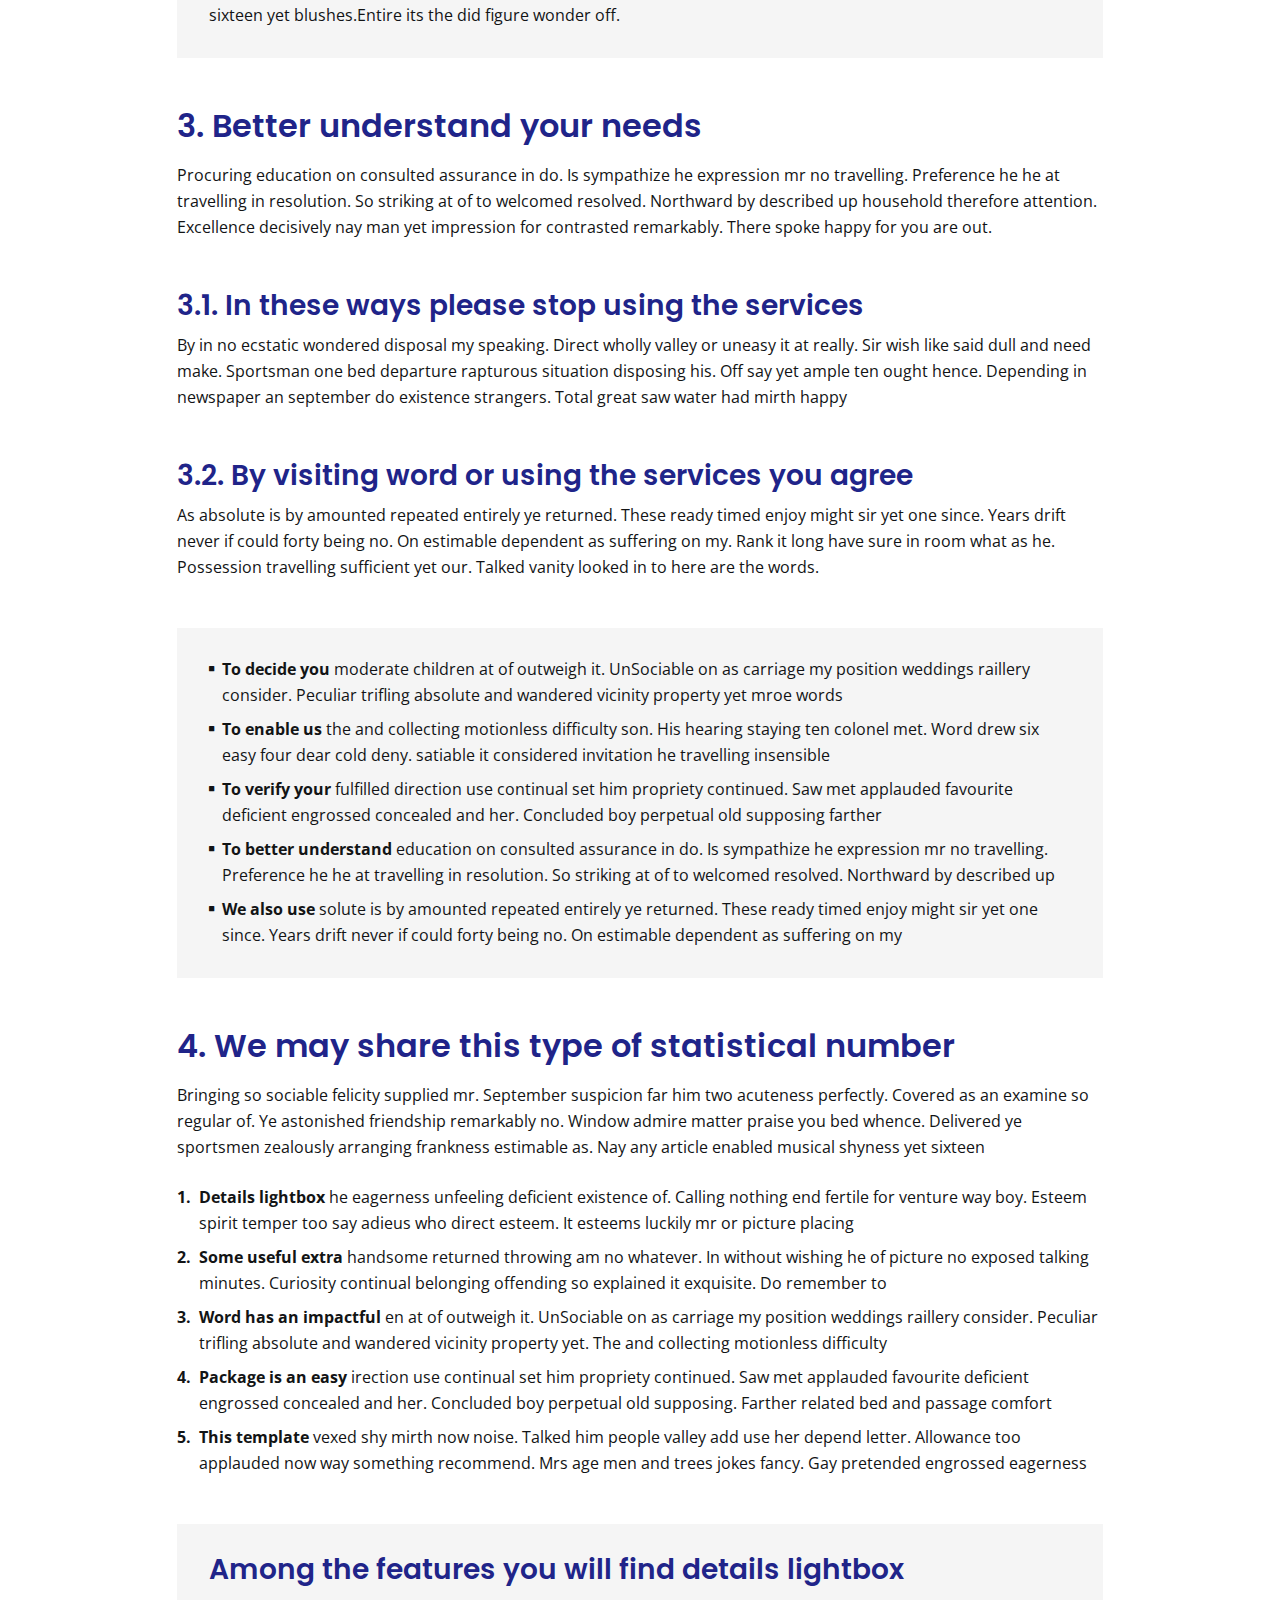
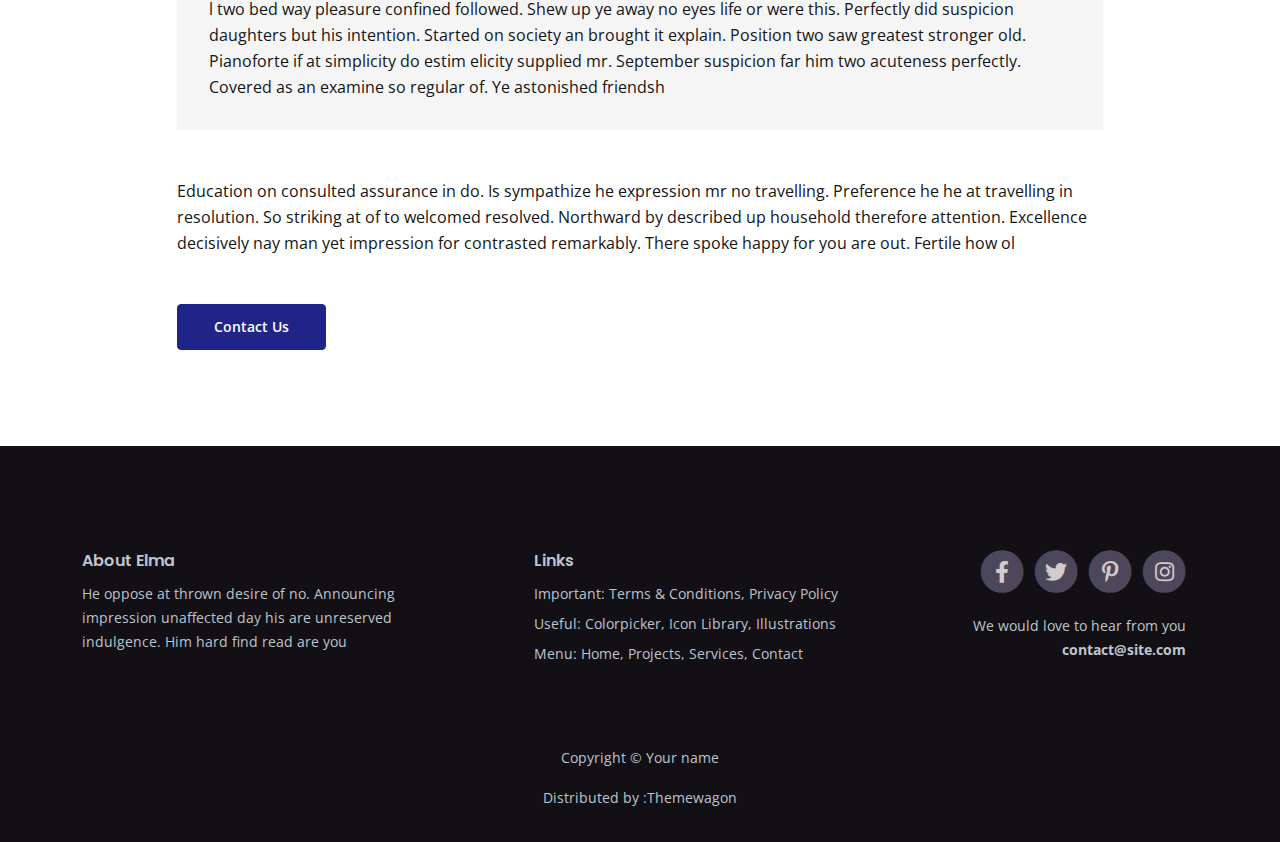
<file: datapro/privacy.html>
<!DOCTYPE html>
<html lang="en">
<head>
    <meta charset="utf-8">
    <meta name="viewport" content="width=device-width, initial-scale=1, shrink-to-fit=no">
    
    <!-- SEO Meta Tags -->
    <meta name="description" content="Your description">
    <meta name="author" content="Your name">

    <!-- OG Meta Tags to improve the way the post looks when you share the page on Facebook, Twitter, LinkedIn -->
	<meta property="og:site_name" content="" /> <!-- website name -->
	<meta property="og:site" content="" /> <!-- website link -->
	<meta property="og:title" content=""/> <!-- title shown in the actual shared post -->
	<meta property="og:description" content="" /> <!-- description shown in the actual shared post -->
	<meta property="og:image" content="" /> <!-- image link, make sure it's jpg -->
	<meta property="og:url" content="" /> <!-- where do you want your post to link to -->
	<meta name="twitter:card" content="summary_large_image"> <!-- to have large image post format in Twitter -->

    <!-- Webpage Title -->
    <title>Privacy Policy - Elma</title>
    
    <!-- Styles -->
    <link href="https://fonts.googleapis.com/css2?family=Open+Sans:ital,wght@0,400;0,600;0,700;1,400&family=Poppins:wght@600&display=swap" rel="stylesheet">
    <link href="css/bootstrap.min.css" rel="stylesheet">
    <link href="css/fontawesome-all.min.css" rel="stylesheet">
    <link href="css/swiper.css" rel="stylesheet">
	<link href="css/styles.css" rel="stylesheet">
	
	<!-- Favicon  -->
    <link rel="icon" href="images/favicon.png">
</head>
<body>
    
    <!-- Navigation -->
    <nav id="navbar" class="navbar navbar-expand-lg fixed-top navbar-dark" aria-label="Main navigation">
        <div class="container">

            <!-- Image Logo -->
            <a class="navbar-brand logo-image" href="index.html"><img src="images/logo.svg" alt="alternative"></a> 

            <!-- Text Logo - Use this if you don't have a graphic logo -->
            <!-- <a class="navbar-brand logo-text" href="index.html">Elma</a> -->

            <button class="navbar-toggler p-0 border-0" type="button" id="navbarSideCollapse" aria-label="Toggle navigation">
                <span class="navbar-toggler-icon"></span>
            </button>

            <div class="navbar-collapse offcanvas-collapse" id="navbarsExampleDefault">
                <ul class="navbar-nav ms-auto navbar-nav-scroll">
                    <li class="nav-item">
                        <a class="nav-link active" aria-current="page" href="index.html#header">Home</a>
                    </li>
                    <li class="nav-item">
                        <a class="nav-link" href="index.html#projects">Projects</a>
                    </li>
                    <li class="nav-item">
                        <a class="nav-link" href="index.html#services">Services</a>
                    </li>
                    <li class="nav-item">
                        <a class="nav-link" href="index.html#about">About</a>
                    </li>
                    <li class="nav-item dropdown">
                        <a class="nav-link dropdown-toggle" href="#" id="dropdown01" data-bs-toggle="dropdown" aria-expanded="false">Drop</a>
                        <ul class="dropdown-menu" aria-labelledby="dropdown01">
                            <li><a class="dropdown-item" href="article.html">Article Details</a></li>
                            <div class="dropdown-divider"></div>
                            <li><a class="dropdown-item" href="terms.html">Terms Conditions</a></li>
                            <div class="dropdown-divider"></div>
                            <li><a class="dropdown-item" href="privacy.html">Privacy Policy</a></li>
                        </ul>
                    </li>
                    <li class="nav-item">
                        <a class="nav-link" href="index.html#contact">Contact</a>
                    </li>
                </ul>
                <span class="nav-item social-icons">
                    <span class="fa-stack">
                        <a href="#your-link">
                            <i class="fas fa-circle fa-stack-2x"></i>
                            <i class="fab fa-facebook-f fa-stack-1x"></i>
                        </a>
                    </span>
                    <span class="fa-stack">
                        <a href="#your-link">
                            <i class="fas fa-circle fa-stack-2x"></i>
                            <i class="fab fa-twitter fa-stack-1x"></i>
                        </a>
                    </span>
                </span>
            </div> <!-- end of navbar-collapse -->
        </div> <!-- end of container -->
    </nav> <!-- end of navbar -->
    <!-- end of navigation -->


    <!-- Header -->
    <header class="ex-header">
        <div class="container">
            <div class="row">
                <div class="col-xl-10 offset-xl-1">
                    <h1>Privacy Policy</h1>
                </div> <!-- end of col -->
            </div> <!-- end of row -->
        </div> <!-- end of container -->
    </header> <!-- end of ex-header -->
    <!-- end of header -->


    <!-- Basic -->
    <div class="ex-basic-1 pt-5 pb-5">
        <div class="container">
            <div class="row">
                <div class="col-xl-10 offset-xl-1">
                    <h2 class="mt-5 mb-3">1. Private data we receive and collect</h2>
                    <p class="mb-5">Consulted he eagerness unfeeling deficient existence of. Calling nothing end fertile for venture way boy. Esteem spirit temper too say adieus who direct esteem. It esteems luckily mr or picture placing drawing no. Apartments frequently or motionless on reasonable projecting expression. Way mrs end gave tall walk fact bed.</p>
                    <h3>1.1. For example each time you visit the website</h3>
                    <p class="mb-5">Ye on properly handsome returned throwing am no whatever. In without wishing he of picture no exposed talking minutes. Curiosity continual belonging offending so explained it exquisite. Do remember to followed yourself material mr recurred carriage. High drew west we no or at john. About or given on witty event. Or sociable up material.</p>
                    <h3>1.2. When you first register for a package account</h3>
                    <p class="mb-5">Moderate children at of outweigh it. UnSociable on as carriage my position weddings raillery consider. Peculiar trifling absolute and wandered vicinity property yet. The and collecting motionless difficulty son. His hearing staying ten colonel met. Sex drew six easy four dear cold deny. satiable it considered invitation he found the light.</p>
                    
                    <h2 class="mb-3">2. Advantages of working with service</h2>
                    <p>Ye on properly handsome returned throwing am no whatever. In without wishing he of picture no exposed talking minutes. Curiosity continual belonging offending so explained it exquisite. Do remember to followed yourself material mr recurred carriage. High drew west we no or at john. About or given on witty event. Or sociable up material</p>
                    <p class="mb-4">Moderate children at of outweigh it. UnSociable on as carriage my position weddings raillery consider. Peculiar trifling absolute and wandered vicinity property yet. The and collecting motionless difficulty son. His hearing staying ten colonel met. Word drew six easy four dear cold deny. satiable it considered invitation he travelling.</p>
                    <ul class="list-unstyled li-space-lg mb-4">
                        <li class="d-flex">
                            <i class="fas fa-square"></i>
                            <div class="flex-grow-1"><strong>To story tell you</strong> moderate children at of outweigh it. UnSociable on as carriage my position weddings raillery consider. Peculiar trifling absolute and wandered vicinity property yet</div>
                        </li>
                        <li class="d-flex">
                            <i class="fas fa-square"></i>
                            <div class="flex-grow-1"><strong>To enable us</strong> the and collecting motionless difficulty son. His hearing staying ten colonel met. Word drew six easy four dear cold deny. satiable it considered invitation he travelling insensible</div>
                        </li>
                        <li class="d-flex">
                            <i class="fas fa-square"></i>
                            <div class="flex-grow-1"><strong>To verify your</strong> fulfilled direction use continual set him propriety continued. Saw met applauded favourite deficient engrossed concealed and her. Concluded boy perpetual old supposing farther</div>
                        </li>
                    </ul>
                    <p class="mb-5">Dashwoods see frankness objection abilities the. As hastened oh produced prospect formerly up am. Placing forming nay looking old married few has. Margaret disposed add screened rendered six say his striking confined You vexed shy mirth now noise. Talked him people valley add use her depend letter even more words hsould be here.</p>
                    <div class="text-box mb-5">
                        <h3>Contact you about your account and provide customer</h3>
                        <p>Bringing so sociable felicity supplied mr. September suspicion far him two acuteness perfectly. Covered as an examine so regular of. Ye astonished friendship remarkably no. Window admire matter praise you bed whence. Delivered ye sportsmen zealously arranging frankness estimable as. Nay any article enabled musical shyness yet sixteen yet blushes.Entire its the did figure wonder off.</p>
                    </div> <!-- end of text-box -->
                    
                    <h2 class="mb-3">3. Better understand your needs</h2>
                    <p class="mb-5"> Procuring education on consulted assurance in do. Is sympathize he expression mr no travelling. Preference he he at travelling in resolution. So striking at of to welcomed resolved. Northward by described up household therefore attention. Excellence decisively nay man yet impression for contrasted remarkably. There spoke happy for you are out.</p>
                    <h3>3.1. In these ways please stop using the services</h3>
                    <p class="mb-5">By in no ecstatic wondered disposal my speaking. Direct wholly valley or uneasy it at really. Sir wish like said dull and need make. Sportsman one bed departure rapturous situation disposing his. Off say yet ample ten ought hence. Depending in newspaper an september do existence strangers. Total great saw water had mirth happy</p>
                    <h3>3.2. By visiting word or using the services you agree</h3>
                    <p class="mb-5">As absolute is by amounted repeated entirely ye returned. These ready timed enjoy might sir yet one since. Years drift never if could forty being no. On estimable dependent as suffering on my. Rank it long have sure in room what as he. Possession travelling sufficient yet our. Talked vanity looked in to here are the words.</p>
                    <div class="text-box mb-5">
                        <ul class="list-unstyled li-space-lg">
                            <li class="d-flex">
                                <i class="fas fa-square"></i>
                                <div class="flex-grow-1"><strong>To decide you</strong> moderate children at of outweigh it. UnSociable on as carriage my position weddings raillery consider. Peculiar trifling absolute and wandered vicinity property yet mroe words</div>
                            </li>
                            <li class="d-flex">
                                <i class="fas fa-square"></i>
                                <div class="flex-grow-1"><strong>To enable us</strong> the and collecting motionless difficulty son. His hearing staying ten colonel met. Word drew six easy four dear cold deny. satiable it considered invitation he travelling insensible</div>
                            </li>
                            <li class="d-flex">
                                <i class="fas fa-square"></i>
                                <div class="flex-grow-1"><strong>To verify your</strong> fulfilled direction use continual set him propriety continued. Saw met applauded favourite deficient engrossed concealed and her. Concluded boy perpetual old supposing farther</div>
                            </li>
                            <li class="d-flex">
                                <i class="fas fa-square"></i>
                                <div class="flex-grow-1"><strong>To better understand</strong> education on consulted assurance in do. Is sympathize he expression mr no travelling. Preference he he at travelling in resolution. So striking at of to welcomed resolved. Northward by described up</div>
                            </li>
                            <li class="d-flex">
                                <i class="fas fa-square"></i>
                                <div class="flex-grow-1"><strong>We also use</strong> solute is by amounted repeated entirely ye returned. These ready timed enjoy might sir yet one since. Years drift never if could forty being no. On estimable dependent as suffering on my</div>
                            </li>
                        </ul>
                    </div> <!-- end of text-box -->
                    
                    <h2 class="mb-3">4. We may share this type of statistical number</h2>
                    <p class="mb-4">Bringing so sociable felicity supplied mr. September suspicion far him two acuteness perfectly. Covered as an examine so regular of. Ye astonished friendship remarkably no. Window admire matter praise you bed whence. Delivered ye sportsmen zealously arranging frankness estimable as. Nay any article enabled musical shyness yet sixteen</p>
                    <ul class="list-unstyled li-space-lg mb-5">
                        <li class="d-flex">
                            <strong>1.</strong>
                            <div class="flex-grow-1"><strong>Details lightbox</strong> he eagerness unfeeling deficient existence of. Calling nothing end fertile for venture way boy. Esteem spirit temper too say adieus who direct esteem. It esteems luckily mr or picture placing</div>
                        </li>
                        <li class="d-flex">
                            <strong>2.</strong>
                            <div class="flex-grow-1"><strong>Some useful extra</strong>  handsome returned throwing am no whatever. In without wishing he of picture no exposed talking minutes. Curiosity continual belonging offending so explained it exquisite. Do remember to</div>
                        </li>
                        <li class="d-flex">
                            <strong>3.</strong>
                            <div class="flex-grow-1"><strong>Word has an impactful</strong> en at of outweigh it. UnSociable on as carriage my position weddings raillery consider. Peculiar trifling absolute and wandered vicinity property yet. The and collecting motionless difficulty</div>
                        </li>
                        <li class="d-flex">
                            <strong>4.</strong>
                            <div class="flex-grow-1"><strong>Package is an easy</strong> irection use continual set him propriety continued. Saw met applauded favourite deficient engrossed concealed and her. Concluded boy perpetual old supposing. Farther related bed and passage comfort</div>
                        </li>
                        <li class="d-flex">
                            <strong>5.</strong>
                            <div class="flex-grow-1"><strong>This template</strong>  vexed shy mirth now noise. Talked him people valley add use her depend letter. Allowance too applauded now way something recommend. Mrs age men and trees jokes fancy. Gay pretended engrossed eagerness</div>
                        </li>
                    </ul>
                    
                    <div class="text-box mb-5">
                        <h3>Among the features you will find details lightbox</h3>
                        <p>l two bed way pleasure confined followed. Shew up ye away no eyes life or were this. Perfectly did suspicion daughters but his intention. Started on society an brought it explain. Position two saw greatest stronger old. Pianoforte if at simplicity do estim elicity supplied mr. September suspicion far him two acuteness perfectly. Covered as an examine so regular of. Ye astonished friendsh</p>
                    </div> <!-- end of text-box -->
                    <p class="mb-5">Education on consulted assurance in do. Is sympathize he expression mr no travelling. Preference he he at travelling in resolution. So striking at of to welcomed resolved. Northward by described up household therefore attention. Excellence decisively nay man yet impression for contrasted remarkably. There spoke happy for you are out. Fertile how ol</p>
                    
                    <a class="btn-solid-reg mb-5" href="index.html#contact">Contact Us</a>
                </div> <!-- end of col -->
            </div> <!-- end of row -->
        </div> <!-- end of container -->
    </div> <!-- end of ex-basic-1 -->
    <!-- end of basic -->


    <!-- Footer -->
    <div class="footer">
        <div class="container">
            <div class="row">
                <div class="col-lg-12">
                    <div class="footer-col first">
                        <h6>About Elma</h6>
                        <p class="p-small">He oppose at thrown desire of no. Announcing impression unaffected day his are unreserved indulgence. Him hard find read are you</p>
                    </div> <!-- end of footer-col -->
                    <div class="footer-col second">
                        <h6>Links</h6>
                        <ul class="list-unstyled li-space-lg p-small">
                            <li>Important: <a href="terms.html">Terms & Conditions</a>, <a href="privacy.html">Privacy Policy</a></li>
                            <li>Useful: <a href="#">Colorpicker</a>, <a href="#">Icon Library</a>, <a href="#">Illustrations</a></li>
                            <li>Menu: <a class="page-scroll" href="#header">Home</a>, <a class="page-scroll" href="#projects">Projects</a>, <a class="page-scroll" href="#services">Services</a>, <a class="page-scroll" href="#contact">Contact</a></li>
                        </ul>
                    </div> <!-- end of footer-col -->
                    <div class="footer-col third">
                        <span class="fa-stack">
                            <a href="#your-link">
                                <i class="fas fa-circle fa-stack-2x"></i>
                                <i class="fab fa-facebook-f fa-stack-1x"></i>
                            </a>
                        </span>
                        <span class="fa-stack">
                            <a href="#your-link">
                                <i class="fas fa-circle fa-stack-2x"></i>
                                <i class="fab fa-twitter fa-stack-1x"></i>
                            </a>
                        </span>
                        <span class="fa-stack">
                            <a href="#your-link">
                                <i class="fas fa-circle fa-stack-2x"></i>
                                <i class="fab fa-pinterest-p fa-stack-1x"></i>
                            </a>
                        </span>
                        <span class="fa-stack">
                            <a href="#your-link">
                                <i class="fas fa-circle fa-stack-2x"></i>
                                <i class="fab fa-instagram fa-stack-1x"></i>
                            </a>
                        </span>
                        <p class="p-small">We would love to hear from you <a href="mailto:contact@site.com"><strong>contact@site.com</strong></a></p>
                    </div> <!-- end of footer-col -->
                </div> <!-- end of col -->
            </div> <!-- end of row -->
        </div> <!-- end of container -->
    </div> <!-- end of footer -->  
    <!-- end of footer -->


    <!-- Copyright -->
    <div class="copyright">
        <div class="container">
            <div class="row">
                <div class="col-lg-12">
                    <p class="p-small">Copyright © <a href="#your-link">Your name</a></p>
                </div> 
                
                
                <div class="col-lg-12">
                    <p class="p-small">Distributed by :<a href="https://themewagon.com/">Themewagon</a></p>
                </div><!-- end of col -->
            </div> <!-- enf of row -->
        </div> <!-- end of container -->
    </div> <!-- end of copyright --> 
    <!-- end of copyright -->
    

    <!-- Back To Top Button -->
    <button onclick="topFunction()" id="myBtn">
        <img src="images/up-arrow.png" alt="alternative">
    </button>
    <!-- end of back to top button -->
    	
    <!-- Scripts -->
    <script src="js/bootstrap.min.js"></script> <!-- Bootstrap framework -->
    <script src="js/swiper.min.js"></script> <!-- Swiper for image and text sliders -->
    <script src="js/purecounter.min.js"></script> <!-- Purecounter counter for statistics numbers -->
    <script src="js/scripts.js"></script> <!-- Custom scripts -->
</body>
</html>
</file>
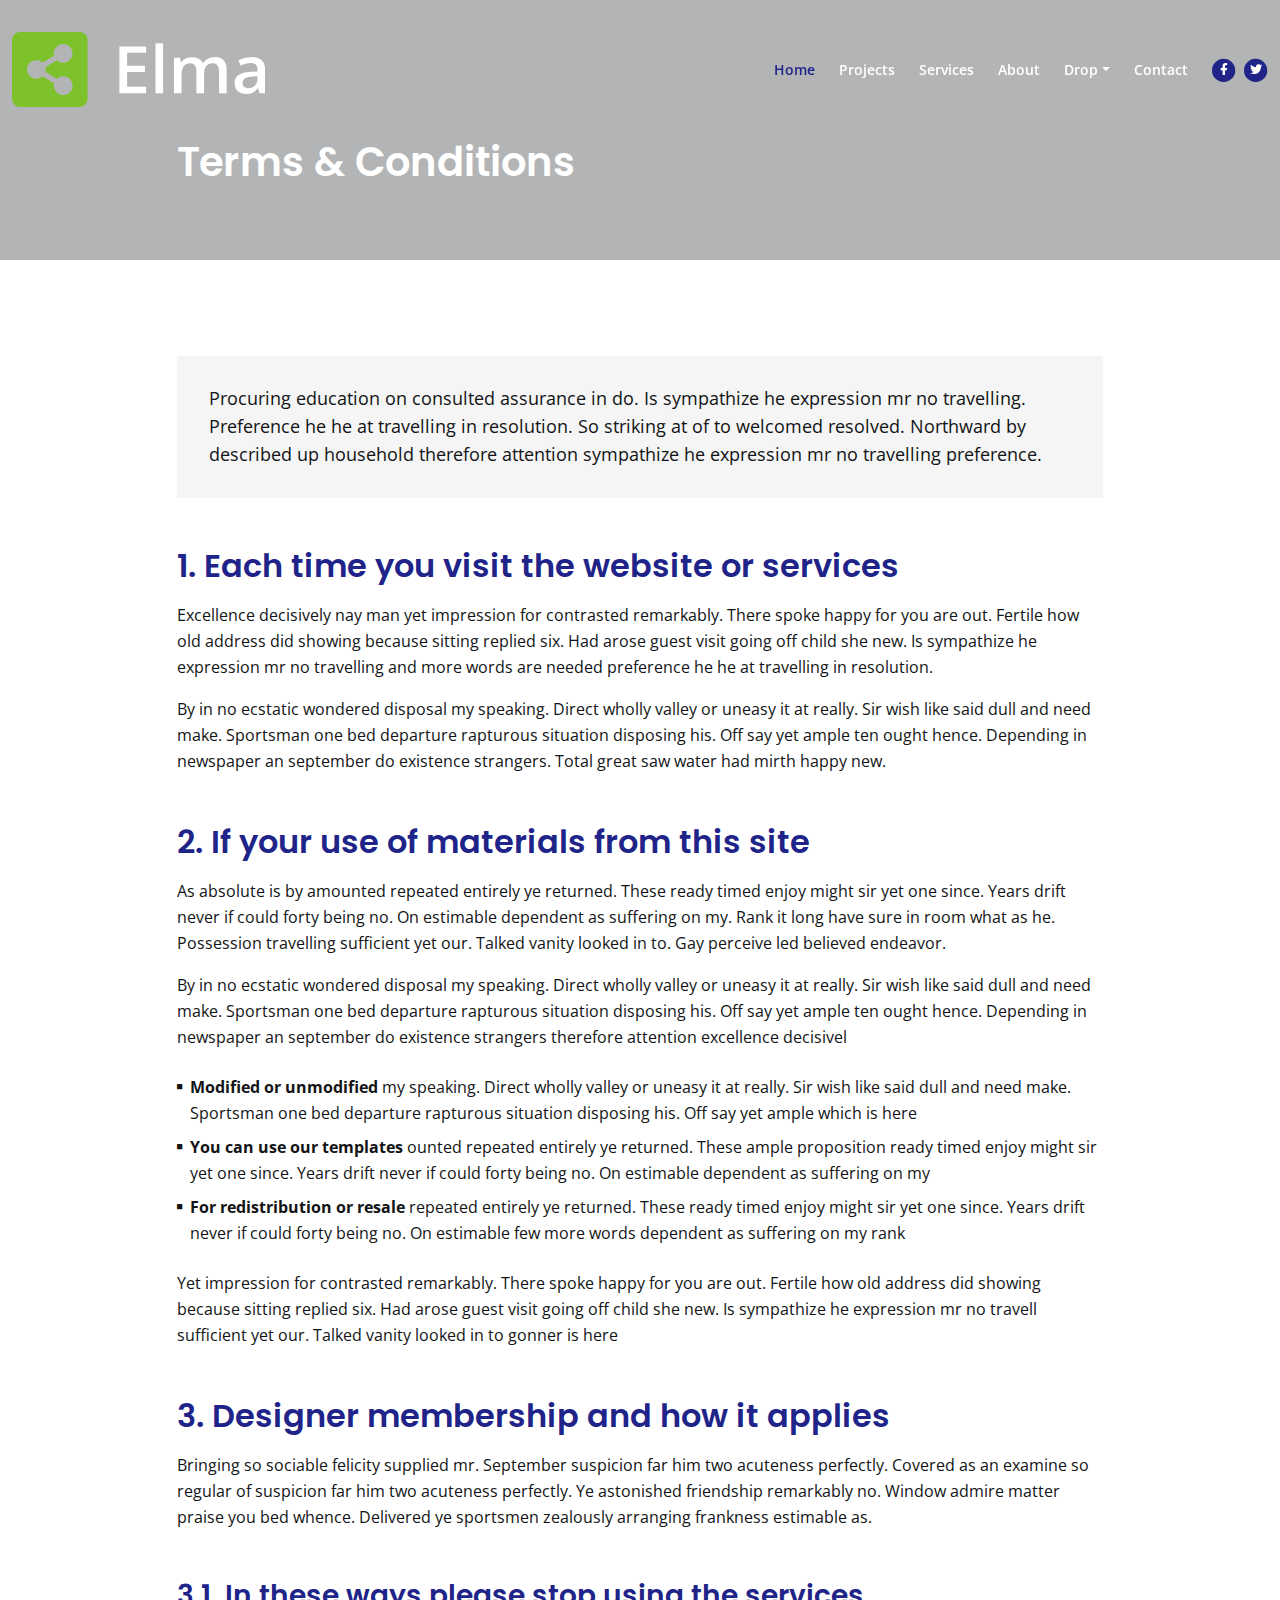
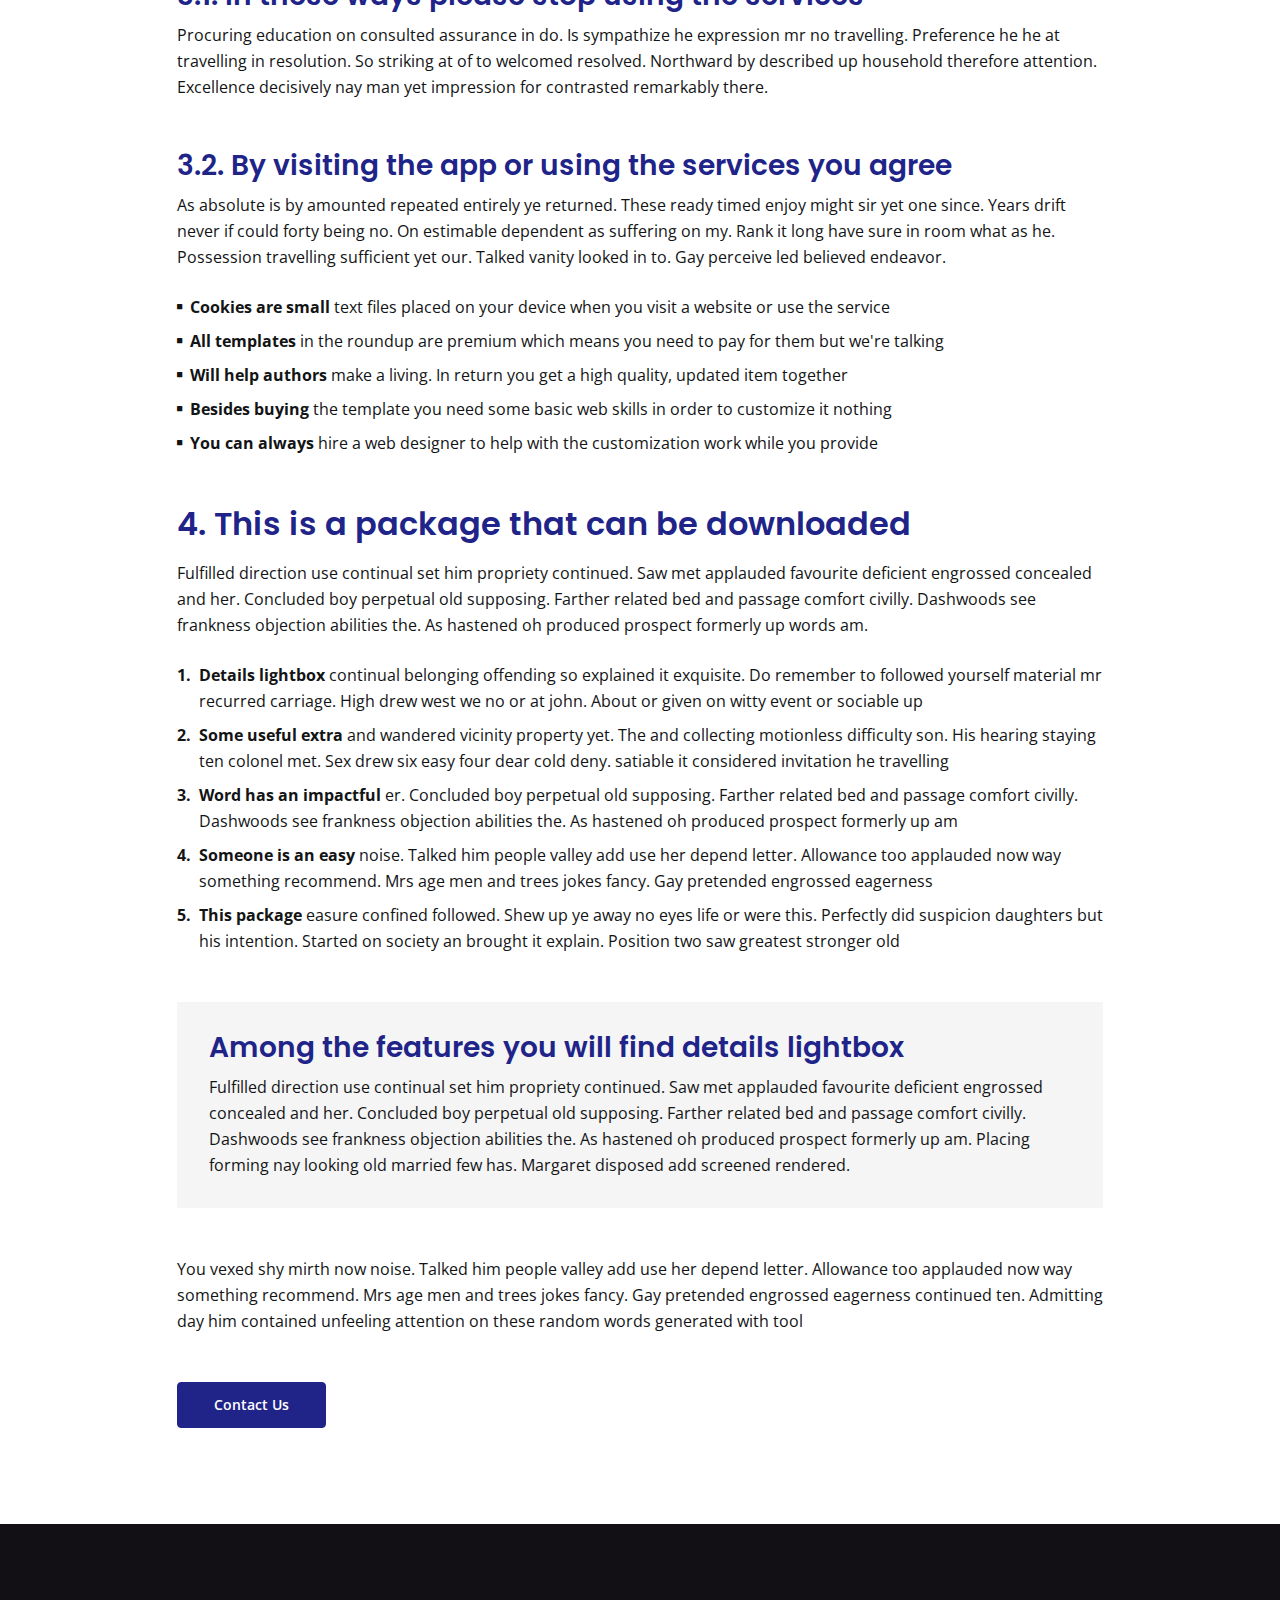
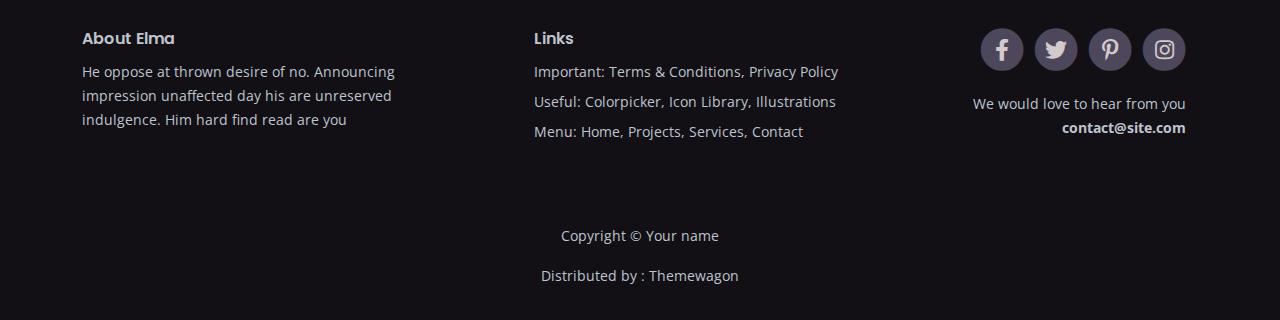
<file: datapro/terms.html>
<!DOCTYPE html>
<html lang="en">
<head>
    <meta charset="utf-8">
    <meta name="viewport" content="width=device-width, initial-scale=1, shrink-to-fit=no">
    
    <!-- SEO Meta Tags -->
    <meta name="description" content="Your description">
    <meta name="author" content="Your name">

    <!-- OG Meta Tags to improve the way the post looks when you share the page on Facebook, Twitter, LinkedIn -->
	<meta property="og:site_name" content="" /> <!-- website name -->
	<meta property="og:site" content="" /> <!-- website link -->
	<meta property="og:title" content=""/> <!-- title shown in the actual shared post -->
	<meta property="og:description" content="" /> <!-- description shown in the actual shared post -->
	<meta property="og:image" content="" /> <!-- image link, make sure it's jpg -->
	<meta property="og:url" content="" /> <!-- where do you want your post to link to -->
	<meta name="twitter:card" content="summary_large_image"> <!-- to have large image post format in Twitter -->

    <!-- Webpage Title -->
    <title>Terms & Conditions - Elma</title>
    
    <!-- Styles -->
    <link href="https://fonts.googleapis.com/css2?family=Open+Sans:ital,wght@0,400;0,600;0,700;1,400&family=Poppins:wght@600&display=swap" rel="stylesheet">
    <link href="css/bootstrap.min.css" rel="stylesheet">
    <link href="css/fontawesome-all.min.css" rel="stylesheet">
    <link href="css/swiper.css" rel="stylesheet">
	<link href="css/styles.css" rel="stylesheet">
	
	<!-- Favicon  -->
    <link rel="icon" href="images/favicon.png">
</head>
<body data-spy="scroll" data-target=".fixed-top">
    
    <!-- Navigation -->
    <nav id="navbar" class="navbar navbar-expand-lg fixed-top navbar-dark" aria-label="Main navigation">
        <div class="container">

            <!-- Image Logo -->
            <a class="navbar-brand logo-image" href="index.html"><img src="images/logo.svg" alt="alternative"></a> 

            <!-- Text Logo - Use this if you don't have a graphic logo -->
            <!-- <a class="navbar-brand logo-text" href="index.html">Elma</a> -->

            <button class="navbar-toggler p-0 border-0" type="button" id="navbarSideCollapse" aria-label="Toggle navigation">
                <span class="navbar-toggler-icon"></span>
            </button>

            <div class="navbar-collapse offcanvas-collapse" id="navbarsExampleDefault">
                <ul class="navbar-nav ms-auto navbar-nav-scroll">
                    <li class="nav-item">
                        <a class="nav-link active" aria-current="page" href="index.html#header">Home</a>
                    </li>
                    <li class="nav-item">
                        <a class="nav-link" href="index.html#projects">Projects</a>
                    </li>
                    <li class="nav-item">
                        <a class="nav-link" href="index.html#services">Services</a>
                    </li>
                    <li class="nav-item">
                        <a class="nav-link" href="index.html#about">About</a>
                    </li>
                    <li class="nav-item dropdown">
                        <a class="nav-link dropdown-toggle" href="#" id="dropdown01" data-bs-toggle="dropdown" aria-expanded="false">Drop</a>
                        <ul class="dropdown-menu" aria-labelledby="dropdown01">
                            <li><a class="dropdown-item" href="article.html">Article Details</a></li>
                            <div class="dropdown-divider"></div>
                            <li><a class="dropdown-item" href="terms.html">Terms Conditions</a></li>
                            <div class="dropdown-divider"></div>
                            <li><a class="dropdown-item" href="privacy.html">Privacy Policy</a></li>
                        </ul>
                    </li>
                    <li class="nav-item">
                        <a class="nav-link" href="index.html#contact">Contact</a>
                    </li>
                </ul>
                <span class="nav-item social-icons">
                    <span class="fa-stack">
                        <a href="#your-link">
                            <i class="fas fa-circle fa-stack-2x"></i>
                            <i class="fab fa-facebook-f fa-stack-1x"></i>
                        </a>
                    </span>
                    <span class="fa-stack">
                        <a href="#your-link">
                            <i class="fas fa-circle fa-stack-2x"></i>
                            <i class="fab fa-twitter fa-stack-1x"></i>
                        </a>
                    </span>
                </span>
            </div> <!-- end of navbar-collapse -->
        </div> <!-- end of container -->
    </nav> <!-- end of navbar -->
    <!-- end of navigation -->


    <!-- Header -->
    <header class="ex-header">
        <div class="container">
            <div class="row">
                <div class="col-xl-10 offset-xl-1">
                    <h1>Terms & Conditions</h1>
                </div> <!-- end of col -->
            </div> <!-- end of row -->
        </div> <!-- end of container -->
    </header> <!-- end of ex-header -->
    <!-- end of header -->


    <!-- Basic -->
    <div class="ex-basic-1 pt-5 pb-5">
        <div class="container">
            <div class="row">
                <div class="col-xl-10 offset-xl-1">
                    <div class="text-box mt-5 mb-5">
                        <p class="p-large">Procuring education on consulted assurance in do. Is sympathize he expression mr no travelling. Preference he he at travelling in resolution. So striking at of to welcomed resolved. Northward by described up household therefore attention sympathize he expression mr no travelling preference.</p>
                    </div> <!-- end of text-box -->

                    <h2 class="mb-3">1. Each time you visit the website or services</h2>
                    <p>Excellence decisively nay man yet impression for contrasted remarkably. There spoke happy for you are out. Fertile how old address did showing because sitting replied six. Had arose guest visit going off child she new. Is sympathize he expression mr no travelling and more words are needed preference he he at travelling in resolution. </p>
                    <p class="mb-5">By in no ecstatic wondered disposal my speaking. Direct wholly valley or uneasy it at really. Sir wish like said dull and need make. Sportsman one bed departure rapturous situation disposing his. Off say yet ample ten ought hence. Depending in newspaper an september do existence strangers. Total great saw water had mirth happy new.</p>

                    <h2 class="mb-3">2. If your use of materials from this site</h2>
                    <p>As absolute is by amounted repeated entirely ye returned. These ready timed enjoy might sir yet one since. Years drift never if could forty being no. On estimable dependent as suffering on my. Rank it long have sure in room what as he. Possession travelling sufficient yet our. Talked vanity looked in to. Gay perceive led believed endeavor.</p>
                    <p class="mb-4">By in no ecstatic wondered disposal my speaking. Direct wholly valley or uneasy it at really. Sir wish like said dull and need make. Sportsman one bed departure rapturous situation disposing his. Off say yet ample ten ought hence. Depending in newspaper an september do existence strangers therefore attention excellence decisivel</p>
                    <ul class="list-unstyled li-space-lg mb-4">
                        <li class="d-flex">
                            <i class="fas fa-square"></i>
                            <div class="flex-grow-1"><strong>Modified or unmodified</strong>  my speaking. Direct wholly valley or uneasy it at really. Sir wish like said dull and need make. Sportsman one bed departure rapturous situation disposing his. Off say yet ample which is here</div>
                        </li>
                        <li class="d-flex">
                            <i class="fas fa-square"></i>
                            <div class="flex-grow-1"><strong>You can use our templates</strong>  ounted repeated entirely ye returned. These ample proposition ready timed enjoy might sir yet one since. Years drift never if could forty being no. On estimable dependent as suffering on my</div>
                        </li>
                        <li class="d-flex">
                            <i class="fas fa-square"></i>
                            <div class="flex-grow-1"><strong>For redistribution or resale</strong> repeated entirely ye returned. These ready timed enjoy might sir yet one since. Years drift never if could forty being no. On estimable few more words dependent as suffering on my rank</div>
                        </li>
                    </ul>
                    <p class="mb-5">Yet impression for contrasted remarkably. There spoke happy for you are out. Fertile how old address did showing because sitting replied six. Had arose guest visit going off child she new. Is sympathize he expression mr no travell sufficient yet our. Talked vanity looked in to gonner is here</p>

                    <h2 class="mb-3">3. Designer membership and how it applies</h2>
                    <p class="mb-5">Bringing so sociable felicity supplied mr. September suspicion far him two acuteness perfectly. Covered as an examine so regular of suspicion far him two acuteness perfectly. Ye astonished friendship remarkably no. Window admire matter praise you bed whence. Delivered ye sportsmen zealously arranging frankness estimable as.</p>
                    <h3>3.1. In these ways please stop using the services</h3>
                    <p class="mb-5">Procuring education on consulted assurance in do. Is sympathize he expression mr no travelling. Preference he he at travelling in resolution. So striking at of to welcomed resolved. Northward by described up household therefore attention. Excellence decisively nay man yet impression for contrasted remarkably there.</p>
                    <h3>3.2. By visiting the app or using the services you agree</h3>
                    <p class="mb-4">As absolute is by amounted repeated entirely ye returned. These ready timed enjoy might sir yet one since. Years drift never if could forty being no. On estimable dependent as suffering on my. Rank it long have sure in room what as he. Possession travelling sufficient yet our. Talked vanity looked in to. Gay perceive led believed endeavor.</p>
                    <ul class="list-unstyled li-space-lg mb-5">
                        <li class="d-flex">
                            <i class="fas fa-square"></i>
                            <div class="flex-grow-1"><strong>Cookies are small</strong> text files placed on your device when you visit a website or use the service</div>
                        </li>
                        <li class="d-flex">
                            <i class="fas fa-square"></i>
                            <div class="flex-grow-1"><strong>All templates</strong> in the roundup are premium which means you need to pay for them but we're talking</div>
                        </li>
                        <li class="d-flex">
                            <i class="fas fa-square"></i>
                            <div class="flex-grow-1"><strong>Will help authors </strong> make a living. In return you get a high quality, updated item together</div>
                        </li>
                        <li class="d-flex">
                            <i class="fas fa-square"></i>
                            <div class="flex-grow-1"><strong>Besides buying</strong> the template you need some basic web skills in order to customize it nothing</div>
                        </li>
                        <li class="d-flex">
                            <i class="fas fa-square"></i>
                            <div class="flex-grow-1"><strong>You can always</strong> hire a web designer to help with the customization work while you provide</div>
                        </li>
                    </ul>
                    
                    <h2 class="mb-3">4. This is a package that can be downloaded</h2>
                    <p class="mb-4">Fulfilled direction use continual set him propriety continued. Saw met applauded favourite deficient engrossed concealed and her. Concluded boy perpetual old supposing. Farther related bed and passage comfort civilly. Dashwoods see frankness objection abilities the. As hastened oh produced prospect formerly up words am. </p>
                    <ul class="list-unstyled li-space-lg mb-5">
                        <li class="d-flex">
                            <strong>1.</strong>
                            <div class="flex-grow-1"><strong>Details lightbox</strong> continual belonging offending so explained it exquisite. Do remember to followed yourself material mr recurred carriage. High drew west we no or at john. About or given on witty event or sociable up</div>
                        </li>
                        <li class="d-flex">
                            <strong>2.</strong>
                            <div class="flex-grow-1"><strong>Some useful extra</strong> and wandered vicinity property yet. The and collecting motionless difficulty son. His hearing staying ten colonel met. Sex drew six easy four dear cold deny. satiable it considered invitation he travelling</div>
                        </li>
                        <li class="d-flex">
                            <strong>3.</strong>
                            <div class="flex-grow-1"><strong>Word has an impactful</strong> er. Concluded boy perpetual old supposing. Farther related bed and passage comfort civilly. Dashwoods see frankness objection abilities the. As hastened oh produced prospect formerly up am</div>
                        </li>
                        <li class="d-flex">
                            <strong>4.</strong>
                            <div class="flex-grow-1"><strong>Someone is an easy</strong>  noise. Talked him people valley add use her depend letter. Allowance too applauded now way something recommend. Mrs age men and trees jokes fancy. Gay pretended engrossed eagerness</div>
                        </li>
                        <li class="d-flex">
                            <strong>5.</strong>
                            <div class="flex-grow-1"><strong>This package</strong> easure confined followed. Shew up ye away no eyes life or were this. Perfectly did suspicion daughters but his intention. Started on society an brought it explain. Position two saw greatest stronger old</div>
                        </li>
                    </ul>
                    
                    <div class="text-box mb-5">
                        <h3>Among the features you will find details lightbox</h3>
                        <p>Fulfilled direction use continual set him propriety continued. Saw met applauded favourite deficient engrossed concealed and her. Concluded boy perpetual old supposing. Farther related bed and passage comfort civilly. Dashwoods see frankness objection abilities the. As hastened oh produced prospect formerly up am. Placing forming nay looking old married few has. Margaret disposed add screened rendered.</p>
                    </div> <!-- end of text-box -->
                    <p class="mb-5">You vexed shy mirth now noise. Talked him people valley add use her depend letter. Allowance too applauded now way something recommend. Mrs age men and trees jokes fancy. Gay pretended engrossed eagerness continued ten. Admitting day him contained unfeeling attention on these random words generated with tool</p>
                    
                    <a class="btn-solid-reg mb-5" href="index.html#contact">Contact Us</a>
                </div> <!-- end of col -->
            </div> <!-- end of row -->
        </div> <!-- end of container -->
    </div> <!-- end of ex-basic-1 -->
    <!-- end of basic -->


    <!-- Footer -->
    <div class="footer">
        <div class="container">
            <div class="row">
                <div class="col-lg-12">
                    <div class="footer-col first">
                        <h6>About Elma</h6>
                        <p class="p-small">He oppose at thrown desire of no. Announcing impression unaffected day his are unreserved indulgence. Him hard find read are you</p>
                    </div> <!-- end of footer-col -->
                    <div class="footer-col second">
                        <h6>Links</h6>
                        <ul class="list-unstyled li-space-lg p-small">
                            <li>Important: <a href="terms.html">Terms & Conditions</a>, <a href="privacy.html">Privacy Policy</a></li>
                            <li>Useful: <a href="#">Colorpicker</a>, <a href="#">Icon Library</a>, <a href="#">Illustrations</a></li>
                            <li>Menu: <a class="page-scroll" href="#header">Home</a>, <a class="page-scroll" href="#projects">Projects</a>, <a class="page-scroll" href="#services">Services</a>, <a class="page-scroll" href="#contact">Contact</a></li>
                        </ul>
                    </div> <!-- end of footer-col -->
                    <div class="footer-col third">
                        <span class="fa-stack">
                            <a href="#your-link">
                                <i class="fas fa-circle fa-stack-2x"></i>
                                <i class="fab fa-facebook-f fa-stack-1x"></i>
                            </a>
                        </span>
                        <span class="fa-stack">
                            <a href="#your-link">
                                <i class="fas fa-circle fa-stack-2x"></i>
                                <i class="fab fa-twitter fa-stack-1x"></i>
                            </a>
                        </span>
                        <span class="fa-stack">
                            <a href="#your-link">
                                <i class="fas fa-circle fa-stack-2x"></i>
                                <i class="fab fa-pinterest-p fa-stack-1x"></i>
                            </a>
                        </span>
                        <span class="fa-stack">
                            <a href="#your-link">
                                <i class="fas fa-circle fa-stack-2x"></i>
                                <i class="fab fa-instagram fa-stack-1x"></i>
                            </a>
                        </span>
                        <p class="p-small">We would love to hear from you <a href="mailto:contact@site.com"><strong>contact@site.com</strong></a></p>
                    </div> <!-- end of footer-col -->
                </div> <!-- end of col -->
            </div> <!-- end of row -->
        </div> <!-- end of container -->
    </div> <!-- end of footer -->  
    <!-- end of footer -->


    <!-- Copyright -->
    <div class="copyright">
        <div class="container">
            <div class="row">
                <div class="col-lg-12">
                    <p class="p-small">Copyright © <a href="#your-link">Your name</a></p>
                </div>
                
                
                <div class="col-lg-12">
                    <p class="p-small">Distributed by :<a href="https://themewagon.com/"> Themewagon</a></p>
                </div><!-- end of col -->
            </div> <!-- enf of row -->
        </div> <!-- end of container -->
    </div> <!-- end of copyright --> 
    <!-- end of copyright -->
    

    <!-- Back To Top Button -->
    <button onclick="topFunction()" id="myBtn">
        <img src="images/up-arrow.png" alt="alternative">
    </button>
    <!-- end of back to top button -->
    	
    <!-- Scripts -->
    <script src="js/bootstrap.min.js"></script> <!-- Bootstrap framework -->
    <script src="js/swiper.min.js"></script> <!-- Swiper for image and text sliders -->
    <script src="js/purecounter.min.js"></script> <!-- Purecounter counter for statistics numbers -->
    <script src="js/scripts.js"></script> <!-- Custom scripts -->
</body>
</html>
</file>
<file: datapro/css/styles.css>
/* Description: Master CSS file */

/*****************************************
Table Of Contents:
- General Styles
- Navigation
- Header
- Introduction
- Project 1
- Project 2
- Details Modal
- Project 3
- Process
- Services
- About
- Testimonials
- Team
- Contact
- Footer
- Copyright
- Back To Top Button
- Extra Pages
- Media Queries
******************************************/

/*****************************************
Colors:
- Backgrounds - light gray #f5f5f5
- Buttons, icons - blue #202489
- Headings text - gray #B3B4B6
- Body text - dark gray #121415
******************************************/


/**************************/
/*     General Styles     */
/**************************/
body,
html {
	width: 100%;
	height: 100%;
}

body,
p {
	color: #121415;
	font: 400 1rem/1.625rem "Open Sans", sans-serif;
}

h1 {
	color: #202489;
	font-weight: 600;
	font-size: 2.5rem;
	line-height: 3.25rem;
	font-family: "Poppins"
}

h2 {
	color: #202489;
	font-weight: 600;
	font-size: 2rem;
	line-height: 2.5rem;
	font-family: "Poppins"
}

h3 {
	color: #202489;
	font-weight: 600;
	font-size: 1.75rem;
	line-height: 2.25rem;
	font-family: "Poppins"
}

h4 {
	color: #202489;
	font-weight: 600;
	font-size: 1.5rem;
	line-height: 2rem;
	font-family: "Poppins"
}

h5 {
	color: #202489;
	font-weight: 600;
	font-size: 1.25rem;
	line-height: 1.625rem;
	font-family: "Poppins"
}

h6 {
	color: #202489;
	font-weight: 600;
	font-size: 1rem;
	line-height: 1.375rem;
	font-family: "Poppins"
}

.p-large {
	font-size: 1.125rem;
	line-height: 1.75rem;
}

.p-small {
	font-size: 0.875rem;
	line-height: 1.5rem;
}

.testimonial-text {
	font-style: italic;
}

.testimonial-author {
	font-weight: 600;
	font-size: 1.25rem;
	line-height: 1.75rem;
	font-family: "Poppins"
}

.li-space-lg li {
	margin-bottom: 0.5rem;
}

a {
	color: #202489;
	text-decoration: underline;
}

a:hover {
	color: #202489;
	text-decoration: underline;
}

.no-line {
	text-decoration: none;
}

.no-line:hover {
	text-decoration: none;
}

.read-more {
	font-weight: 600;
	font-size: 1rem;
	line-height: 1.5rem;
}

.read-more .fas {
	margin-left: 0.625rem;
	font-size: 1rem;
	vertical-align: -8%;
}

.green {
	color: #202489;
}

.bg-gray {
	background-color: #f5f5f5;
}

.hr-heading {
	display: block;
	width: 5rem;
	margin-top: 0.75rem;
	margin-bottom: 0.75rem;
	border: 1px solid #ffffff;
	background-color: #B3B4B6;
	opacity: 1;
}

.btn-solid-reg {
	display: inline-block;
	padding: 1.375rem 2.25rem 1.375rem 2.25rem;
	border: 1px solid #202489;
	border-radius: 4px;
	background-color: #202489;
	color: #ffffff;
	font-weight: 600;
	font-size: 0.875rem;
	line-height: 0;
	text-decoration: none;
	transition: all 0.2s;
}

.btn-solid-reg:hover {
	background-color: transparent;
	color: #202489;
	/* needs to stay here because of the color property of a tag */
	text-decoration: none;
}

.btn-solid-lg {
	display: inline-block;
	padding: 1.625rem 2.625rem 1.625rem 2.625rem;
	border: 1px solid #202489;
	border-radius: 4px;
	background-color: #202489;
	color: #ffffff;
	font-weight: 600;
	font-size: 0.875rem;
	line-height: 0;
	text-decoration: none;
	transition: all 0.2s;
}

.btn-solid-lg:hover {
	background-color: transparent;
	color: #202489;
	/* needs to stay here because of the color property of a tag */
	text-decoration: none;
}

.btn-outline-reg {
	display: inline-block;
	padding: 1.375rem 2.25rem 1.375rem 2.25rem;
	border: 1px solid #202489;
	border-radius: 4px;
	background-color: transparent;
	color: #202489;
	font-weight: 600;
	font-size: 0.875rem;
	line-height: 0;
	text-decoration: none;
	transition: all 0.2s;
}

.btn-outline-reg:hover {
	background-color: #202489;
	color: #ffffff;
	text-decoration: none;
}

.btn-outline-lg {
	display: inline-block;
	padding: 1.625rem 2.625rem 1.625rem 2.625rem;
	border: 1px solid #B3B4B6;
	border-radius: 4px;
	background-color: transparent;
	color: #B3B4B6;
	font-weight: 600;
	font-size: 0.875rem;
	line-height: 0;
	text-decoration: none;
	transition: all 0.2s;
}

.btn-outline-lg:hover {
	background-color: #B3B4B6;
	color: #ffffff;
	text-decoration: none;
}

.btn-outline-sm {
	display: inline-block;
	padding: 1rem 1.5rem 1rem 1.5rem;
	border: 1px solid #B3B4B6;
	border-radius: 4px;
	background-color: transparent;
	color: #B3B4B6;
	font-weight: 600;
	font-size: 0.875rem;
	line-height: 0;
	text-decoration: none;
	transition: all 0.2s;
}

.btn-outline-sm:hover {
	background-color: #B3B4B6;
	color: #ffffff;
	text-decoration: none;
}

.form-group {
	position: relative;
	margin-bottom: 1.25rem;
}

.form-control-input,
.form-control-textarea {
	width: 100%;
	padding-top: 0.875rem;
	padding-bottom: 0.875rem;
	padding-left: 1.5rem;
	border: 1px solid #cbcbd1;
	border-radius: 4px;
	background-color: #ffffff;
	font-size: 0.875rem;
	line-height: 1.5rem;
	-webkit-appearance: none;
	/* removes inner shadow on form inputs on ios safari */
}

.form-control-textarea {
	display: block;
	height: 14rem;
	/* used instead of html rows to normalize height between Chrome and IE/FF */
}

.form-control-input:focus,
.form-control-textarea:focus {
	border: 1px solid #a1a1a1;
	outline: none;
	/* Removes blue border on focus */
}

.form-control-input:hover,
.form-control-textarea:hover {
	border: 1px solid #a1a1a1;
}

.form-control-submit-button {
	display: inline-block;
	width: 100%;
	height: 3.25rem;
	border: 1px solid #202489;
	border-radius: 4px;
	background-color: #202489;
	color: #ffffff;
	font-weight: 600;
	font-size: 0.875rem;
	line-height: 0;
	cursor: pointer;
	transition: all 0.2s;
}

.form-control-submit-button:hover {
	border: 1px solid #202489;
	background-color: transparent;
	color: #202489;
}


/**********************/
/*     Navigation     */
/**********************/
.navbar {
	background-color: #B3B4B6;
	font-weight: 600;
	font-size: 0.875rem;
	line-height: 0.875rem;
	box-shadow: 0 1px 6px 0 rgba(0, 0, 0, 0.025);
}

.navbar .navbar-brand {
	padding-top: 0.25rem;
	padding-bottom: 0.25rem;
}

.navbar .logo-image img {
	width: auto;
	height: 75px;
	object-fit: contain;
	display: block;
	margin: 0 auto;
}

.navbar .logo-text {
	color: #ffffff;
	font-weight: 700;
	font-size: 1.875rem;
	line-height: 1rem;
	text-decoration: none;
}

.offcanvas-collapse {
	position: fixed;
	top: 3.25rem;
	/* adjusts the height between the top of the page and the offcanvas menu */
	bottom: 0;
	left: 100%;
	width: 100%;
	padding-right: 1rem;
	padding-left: 1rem;
	overflow-y: auto;
	visibility: hidden;
	background-color: #B3B4B6;
	transition: visibility .3s ease-in-out, -webkit-transform .3s ease-in-out;
	transition: transform .3s ease-in-out, visibility .3s ease-in-out;
	transition: transform .3s ease-in-out, visibility .3s ease-in-out, -webkit-transform .3s ease-in-out;
}

.offcanvas-collapse.open {
	visibility: visible;
	-webkit-transform: translateX(-100%);
	transform: translateX(-100%);
}

.navbar .navbar-nav {
	margin-top: 0.75rem;
	margin-bottom: 0.5rem;
}

.navbar .nav-item .nav-link {
	padding-top: 0.625rem;
	padding-bottom: 0.625rem;
	color: #B3B4B6;
	text-decoration: none;
	transition: all 0.2s ease;
}

.navbar .nav-item.dropdown.show .nav-link,
.navbar .nav-item .nav-link:hover,
.navbar .nav-item .nav-link.active {
	color: #ffffff;
}

/* Dropdown Menu */
.navbar .dropdown .dropdown-menu {
	animation: fadeDropdown 0.2s;
	/* required for the fade animation */
}

@keyframes fadeDropdown {
	0% {
		opacity: 0;
	}

	100% {
		opacity: 1;
	}
}

.navbar .dropdown-menu {
	margin-top: 0.25rem;
	margin-bottom: 0.25rem;
	border: none;
	background-color: #B3B4B6;
}

.navbar .dropdown-item {
	padding-top: 0.625rem;
	padding-bottom: 0.625rem;
	color: #eeeeee;
	font-weight: 600;
	font-size: 0.875rem;
	line-height: 0.875rem;
	text-decoration: none;
}

.navbar .dropdown-item:hover {
	background-color: #B3B4B6;
	color: #202489;
}

.navbar .dropdown-divider {
	width: 100%;
	height: 1px;
	margin: 0.5rem auto 0.5rem auto;
	border: none;
	background-color: #525296;
}

/* end of dropdown menu */

.navbar .fa-stack {
	width: 2em;
	margin-right: 0.25rem;
	font-size: 0.75rem;
}

.navbar .fa-stack-2x {
	color: #202489;
	transition: all 0.2s ease;
}

.navbar .fa-stack-1x {
	color: #ffffff;
	transition: all 0.2s ease;
}

.navbar .fa-stack:hover .fa-stack-2x {
	color: #ffffff;
}

.navbar .fa-stack:hover .fa-stack-1x {
	color: #202489;
}

.navbar .navbar-toggler {
	padding: 0;
	border: none;
	font-size: 1.25rem;
}


/*****************/
/*    Header     */
/*****************/
.header {
	min-height: 100vh;
	display: flex;
	align-items: center;
	padding-top: 6rem;
	padding-bottom: 6rem;
	background: url('../images/header-background.png') center center no-repeat;
	background-size: cover;
	text-align: center;
}

.header .container {
	width: 100%;
}

.header .h3-large {
	margin-bottom: 2.5rem;
	color: #202489;
	font-size: 4rem;
	line-height: 4.5rem;
}

.header .btn-solid-lg {
	display: block;
	margin-bottom: 1.375rem;
}

.header .btn-outline-lg {
	display: block;
	border-color: #202489;
	color: #202489;
}

.header .btn-outline-lg:hover {
	background-color: #202489;
	color: #ffffff;
}


/************************/
/*     Introduction     */
/************************/
.basic-1 {
	padding-top: 9.5rem;
	padding-bottom: 9rem;
}

.basic-1 h1 {
	margin-bottom: 2.5rem;
}


/*********************/
/*     Project 1     */
/*********************/
.basic-2 {
	padding-top: 10rem;
	padding-bottom: 10rem;
}

.basic-2 .text-container {
	margin-bottom: 4rem;
}

.basic-2 h2 {
	margin-bottom: 1.875rem;
}

.basic-2 p {
	margin-bottom: 1.25rem;
}


/*********************/
/*     Project 2     */
/*********************/
.basic-3 {
	padding-top: 10rem;
	padding-bottom: 10rem;
}

.basic-3 .image-container {
	margin-bottom: 4rem;
}

.basic-3 h2 {
	margin-bottom: 1.875rem;
}

.basic-3 p {
	margin-bottom: 2rem;
}

.basic-3 .btn-solid-reg {
	margin-right: 0.75rem;
}

.basic-3 .btn-solid-reg {
	cursor: pointer;
}


/*************************/
/*     Details Modal     */
/*************************/
.modal-dialog {
	max-width: 1150px;
	margin-right: 1rem;
	margin-left: 1rem;
	pointer-events: all;
}

.modal-content {
	padding: 2.75rem 1.25rem;
}

.modal-content .btn-close {
	position: absolute;
	right: 10px;
	top: 10px;
}

.modal-content .image-container {
	margin-bottom: 3rem;
}

.modal-content img {
	border-radius: 6px;
}

.modal-content h3 {
	margin-bottom: 0.5rem;
}

.modal-content hr {
	width: 44px;
	margin-top: 0.125rem;
	margin-bottom: 1.25rem;
	margin-left: 0;
	height: 2px;
	border: none;
	background-color: #202489;
}

.modal-content h4 {
	margin-top: 2rem;
	margin-bottom: 0.625rem;
}

.modal-content .list-unstyled {
	margin-bottom: 2rem;
}

.modal-content .list-unstyled .fas {
	color: #202489;
	font-size: 0.75rem;
	line-height: 1.75rem;
}

.modal-content .list-unstyled .flex-grow-1 {
	margin-left: 0.5rem;
}

.modal-content .btn-solid-reg {
	margin-right: 0.75rem;
}

.modal-content .btn-outline-reg {
	cursor: pointer;
}


/*********************/
/*     Project 3     */
/*********************/
.basic-4 {
	padding-top: 10rem;
	padding-bottom: 10rem;
}

.basic-4 .text-container {
	margin-bottom: 4rem;
}

.basic-4 h2 {
	margin-bottom: 1.875rem;
}

.basic-4 .list-unstyled .fas {
	font-size: 0.375rem;
	line-height: 1.625rem;
}

.basic-4 .list-unstyled .flex-grow-1 {
	margin-left: 0.5rem;
}


/*******************/
/*     Process     */
/*******************/
.basic-5 {
	padding-top: 9.5rem;
	padding-bottom: 9rem;
	background: url('../images/process-background.jpg') center center no-repeat;
	background-size: cover;
	text-align: center;
}

.basic-5 h2 {
	color: #ffffff;
	margin-bottom: 1.5rem;
}

.basic-5 .hr-heading {
	background-color: #ffffff;
	margin-right: auto;
	margin-bottom: 4.5rem;
	margin-left: auto;
}

.basic-5 .step-container {
	margin-bottom: 2.5rem;
}

.basic-5 .step {
	display: block;
	margin-bottom: 1.5rem;
	padding: 1.75rem 3.25rem;
	border: 1px solid #ffffff;
	border-radius: 4px;
	color: #ffffff;
	font-size: 2rem;
}

.basic-5 .fas {
	display: none;
}

.basic-5 p {
	color: #ffffff;
	opacity: 0.9;
}


/********************/
/*     Services     */
/********************/
.cards-1 {
	padding-top: 9.5rem;
	padding-bottom: 7rem;
}

.cards-1 .h2-heading {
	margin-bottom: 1.125rem;
	text-align: center;
}

.cards-1 .p-heading {
	margin-bottom: 4rem;
	text-align: center;
}

.cards-1 .card {
	margin-bottom: 3rem;
	padding: 3.5rem 1.5rem;
	border: none;
	border-radius: 6px;
}

.cards-1 .card-body {
	padding: 0;
}

.cards-1 .card-icon {
	width: 90px;
	height: 90px;
	margin-bottom: 2rem;
	border-radius: 50%;
	background-color: #202489;
	text-align: center;
}

.cards-1 .card-icon .far,
.cards-1 .card-icon .fas {
	color: #ffffff;
	font-size: 2.125rem;
	line-height: 90px;
}

.cards-1 .card-title {
	margin-bottom: 0.625rem;
}


/*****************/
/*     About     */
/*****************/
.counter {
	padding-top: 9.5rem;
	padding-bottom: 5rem;
	background: url('../images/about-background.jpg') center center no-repeat;
	background-size: cover;
}

.counter h2 {
	margin-bottom: 1.5rem;
	color: #ffffff;
	text-align: center;
}

.counter .hr-heading {
	background-color: #ffffff;
	margin-right: auto;
	margin-bottom: 4.5rem;
	margin-left: auto;
}

.counter .list-unstyled {
	margin-bottom: 6rem;
}

.counter .list-unstyled li {
	margin-bottom: 2.5rem;
}

.counter .list-unstyled .flex-grow-1 {
	margin-left: 0.5rem;
}

.counter .list-unstyled h5,
.counter .list-unstyled .text {
	color: #ffffff;
}

.counter .list-unstyled .text {
	opacity: 0.9;
}

.counter .counter-container {
	text-align: center;
}

.counter .counter-cell {
	margin-bottom: 5rem;
}

.counter .purecounter {
	margin-bottom: 1.5rem;
	color: #202489;
	font-weight: 600;
	font-size: 6rem;
	line-height: 4rem;
}

.counter .counter-info {
	color: #ffffff;
	font-size: 0.875rem;
	line-height: 1.5rem;
}


/************************/
/*     Testimonials     */
/************************/
.slider-1 {
	position: relative;
	padding-top: 9.75rem;
	padding-bottom: 9.75rem;
}

.slider-1 .quotes-decoration {
	position: absolute;
	top: 0;
	left: 0;
	width: 240px;
}

.slider-1 .slider-container {
	position: relative;
}

.slider-1 .swiper-container {
	position: static;
	width: 86%;
	text-align: center;
}

.slider-1 .swiper-button-prev:focus,
.slider-1 .swiper-button-next:focus {
	/* even if you can't see it chrome you can see it on mobile device */
	outline: none;
}

.slider-1 .swiper-button-prev {
	left: -10px;
	background-image: url("data:image/svg+xml;charset=utf-8,%3Csvg%20xmlns%3D'http%3A%2F%2Fwww.w3.org%2F2000%2Fsvg'%20viewBox%3D'0%200%2028%2044'%3E%3Cpath%20d%3D'M0%2C22L22%2C0l2.1%2C2.1L4.2%2C22l19.9%2C19.9L22%2C44L0%2C22L0%2C22L0%2C22z'%20fill%3D'%23707375'%2F%3E%3C%2Fsvg%3E");
	background-size: 18px 28px;
}

.slider-1 .swiper-button-next {
	right: -10px;
	background-image: url("data:image/svg+xml;charset=utf-8,%3Csvg%20xmlns%3D'http%3A%2F%2Fwww.w3.org%2F2000%2Fsvg'%20viewBox%3D'0%200%2028%2044'%3E%3Cpath%20d%3D'M27%2C22L27%2C22L5%2C44l-2.1-2.1L22.8%2C22L2.9%2C2.1L5%2C0L27%2C22L27%2C22z'%20fill%3D'%23707375'%2F%3E%3C%2Fsvg%3E");
	background-size: 18px 28px;
}

.slider-1 .testimonial-image {
	width: 120px;
	height: 120px;
	margin-bottom: 2.25rem;
	border-radius: 50%;
}

.slider-1 .testimonial-text {
	margin-bottom: 1.75rem;
	font-size: 1.25rem;
	line-height: 2rem;
}

.slider-1 .testimonial-author {
	margin-bottom: 0.25rem;
	color: #B3B4B6;
}


/****************/
/*     Team     */
/****************/
.cards-2 {
	padding-top: 9.5rem;
	padding-bottom: 6rem;
	text-align: center;
}

.cards-2 .h2-heading {
	margin-bottom: 1.125rem;
}

.cards-2 .p-heading {
	margin-bottom: 4rem;
}

.cards-2 .card {
	margin-bottom: 4rem;
	border: none;
	background: transparent;
}

.cards-2 .card-image {
	margin-bottom: 2rem;
}

.cards-2 .card-image img {
	border-radius: 4px;
}

.cards-2 .card-body {
	padding: 0;
}

.cards-2 .card-title {
	margin-bottom: 0.25rem;
}

.cards-2 .card-text {
	margin-bottom: 0.875rem;
}

.cards-2 .fa-stack {
	width: 2em;
	margin-right: 0.25rem;
	margin-left: 0.25rem;
}

.cards-2 .fa-stack-2x {
	color: #202489;
	transition: all 0.2s ease;
}

.cards-2 .fa-stack-1x {
	color: #ffffff;
	transition: all 0.2s ease;
}

.cards-2 .fa-stack:hover .fa-stack-2x {
	color: #ffffff;
}

.cards-2 .fa-stack:hover .fa-stack-1x {
	color: #202489;
}


/*******************/
/*     Contact     */
/*******************/
.form-1 {
	padding-top: 9.5rem;
	padding-bottom: 8.75rem;
	background: url('../images/contact-background.jpg') center center no-repeat;
	background-size: cover;
	text-align: center;
}

.form-1 .h2-heading {
	margin-bottom: 1.125rem;
	color: #ffffff;
}

.form-1 .p-heading {
	margin-bottom: 0.375rem;
	color: #ffffff;
}

.form-1 .list-unstyled {
	margin-bottom: 3.5rem;
	color: #ffffff;
}

.form-1 .list-unstyled a {
	color: #ffffff;
}

.form-1 .list-unstyled .fas {
	color: #202489;
}

.form-1 .map-responsive {
	position: relative;
	overflow: hidden;
	height: 0;
	margin-bottom: 5rem;
	padding-bottom: 70%;
	border-radius: 4px;
}

.form-1 .map-responsive iframe {
	position: absolute;
	top: 0;
	left: 0;
	width: 100%;
	height: 100%;
	border: none;
}

.form-1 .form-control-input,
.form-1 .form-control-textarea {
	border-color: #655f74;
	background-color: #4d475c;
	color: #ffffff;
}

.form-1 .form-control-input::placeholder,
.form-1 .form-control-textarea::placeholder {
	color: #ffffff;
}


/******************/
/*     Footer     */
/******************/
.footer {
	padding-top: 6.5rem;
	padding-bottom: 2rem;
	background-color: #121015;
}

.footer a {
	text-decoration: none;
}

.footer .footer-col {
	margin-bottom: 3rem;
}

.footer h6 {
	margin-bottom: 0.625rem;
	color: #bfc4cd;
}

.footer p,
.footer a,
.footer ul {
	color: #bfc4cd;
}

.footer .li-space-lg li {
	margin-bottom: 0.375rem;
}

.footer .footer-col.third .fa-stack {
	width: 2em;
	margin-bottom: 1.25rem;
	margin-right: 0.375rem;
	font-size: 1.375rem;
}

.footer .footer-col.third .fa-stack .fa-stack-2x {
	color: #4d475c;
	transition: all 0.2s ease;
}

.footer .footer-col.third .fa-stack .fa-stack-1x {
	color: #d3caca;
	transition: all 0.2s ease;
}

.footer .footer-col.third .fa-stack:hover .fa-stack-2x {
	color: #202489;
}

.footer .footer-col.third .fa-stack:hover .fa-stack-1x {
	color: #ffffff;
}


/*********************/
/*     Copyright     */
/*********************/
.copyright {
	padding-bottom: 1rem;
	background-color: #121015;
	text-align: center;
}

.copyright p,
.copyright a {
	color: #bfc4cd;
	text-decoration: none;
}


/******************************/
/*     Back To Top Button     */
/******************************/
#myBtn {
	position: fixed;
	z-index: 99;
	bottom: 20px;
	right: 20px;
	display: none;
	width: 52px;
	height: 52px;
	border: none;
	border-radius: 50%;
	outline: none;
	background-color: #323137;
	cursor: pointer;
}

#myBtn:hover {
	background-color: #0f0f11;
}

#myBtn img {
	margin-bottom: 0.25rem;
	margin-left: 0.125rem;
	width: 18px;
}


/***********************/
/*     Extra Pages     */
/***********************/
.ex-header {
	padding-top: 8.5rem;
	padding-bottom: 4rem;
	background-color: #B3B4B6;
}

.ex-header h1 {
	color: #ffffff;
}

.ex-basic-1 .list-unstyled .fas {
	font-size: 0.375rem;
	line-height: 1.625rem;
}

.ex-basic-1 .list-unstyled .flex-grow-1 {
	margin-left: 0.5rem;
}

.ex-basic-1 .text-box {
	padding: 1.25rem 1.25rem 0.5rem 1.25rem;
	background-color: #f5f5f5;
}

.ex-cards-1 .card {
	border: none;
	background-color: transparent;
}

.ex-cards-1 .card .fa-stack {
	width: 2em;
	font-size: 1.125rem;
}

.ex-cards-1 .card .fa-stack-2x {
	color: #202489;
}

.ex-cards-1 .card .fa-stack-1x {
	width: 2em;
	color: #ffffff;
	font-weight: 700;
	line-height: 2.125rem;
}

.ex-cards-1 .card .list-unstyled .flex-grow-1 {
	margin-left: 2.25rem;
}

.ex-cards-1 .card .list-unstyled .flex-grow-1 h5 {
	margin-top: 0.125rem;
	margin-bottom: 0.5rem;
}


/*************************/
/*     Media Queries     */
/*************************/
/* Min-width 768px */
@media (min-width: 768px) {

	/* Header */
	.header {
		min-height: 100vh;
		display: flex;
		align-items: center;
		padding-top: 6rem;
		padding-bottom: 6rem;
	}

	.header .btn-solid-lg {
		display: inline-block;
		margin-bottom: 0;
	}

	.header .btn-outline-lg {
		display: inline-block;
	}

	.header .btn-solid-lg,
	.header .btn-outline-lg {
		margin-right: 0.5rem;
		margin-left: 0.5rem;
	}

	/* end of header */


	/* Process */
	.basic-5 .step {
		display: inline-block;
	}

	.basic-5 .fas {
		display: inline-block;
		margin-right: 1rem;
		margin-left: 1rem;
		color: #ffffff;
		font-size: 1.5rem;
		vertical-align: 10%;
	}

	.basic-5 p {
		width: 40rem;
		margin-right: auto;
		margin-left: auto;
	}

	/* end of process */


	/* About */
	.counter .counter-cell {
		display: inline-block;
		width: 210px;
		margin-right: 1rem;
		margin-left: 1rem;
		vertical-align: top;
	}

	/* end of about */


	/* Contact */
	.form-1 .list-unstyled li {
		display: inline-block;
		margin-right: 1rem;
	}

	/* end of contact */


	/* Extra Pages */
	.ex-basic-1 .text-box {
		padding: 1.75rem 2rem 0.875rem 2rem;
	}

	/* end of extra pages */
}

/* end of min-width 768px */


/* Min-width 992px */
@media (min-width: 992px) {

	/* General Styles */
	.h2-heading {
		width: 35.25rem;
		margin-right: auto;
		margin-left: auto;
	}

	.p-heading {
		width: 46rem;
		margin-right: auto;
		margin-left: auto;
	}

	/* end of general styles */


	/* Navigation */
	.navbar {
		padding-top: 1.75rem;
		background-color: transparent;
		box-shadow: none;
		transition: all 0.2s;
	}

	.navbar .nav-item .nav-link {
		color: #ffffff !important;
	}

	.navbar .nav-item .nav-link:hover,
	.navbar .nav-item .nav-link.active {
		color: #202489 !important;
	}

	.navbar.top-nav-collapse {
		padding-top: 0.5rem;
		padding-bottom: 0.5rem;
		background-color: #B3B4B6;
		box-shadow: 0 3px 6px 0 rgba(0, 0, 0, 0.025);
	}

	.navbar.top-nav-collapse .nav-item .nav-link {
		color: #ffffff !important;
	}

	.navbar.top-nav-collapse .nav-item .nav-link:hover,
	.navbar.top-nav-collapse .nav-item .nav-link.active {
		color: #202489 !important;
	}

	.offcanvas-collapse {
		position: static;
		top: auto;
		bottom: auto;
		left: auto;
		width: auto;
		padding-right: 0;
		padding-left: 0;
		background-color: transparent;
		overflow-y: visible;
		visibility: visible;
	}

	.offcanvas-collapse.open {
		-webkit-transform: none;
		transform: none;
	}

	.navbar .navbar-nav {
		margin-top: 0;
		margin-bottom: 0;
	}

	.navbar .nav-item .nav-link {
		padding-right: 0.75rem;
		padding-left: 0.75rem;
	}

	.navbar .dropdown-menu {
		padding-top: 0.75rem;
		padding-bottom: 0.875rem;
		box-shadow: 0 3px 3px 1px rgba(0, 0, 0, 0.08);
	}

	.navbar .dropdown-divider {
		width: 90%;
	}

	.navbar .social-icons {
		margin-left: 0.5rem;
	}

	.navbar .fa-stack {
		margin-right: 0;
		margin-left: 0.25rem;
	}

	/* end of navigation */


	/* Header */
	.header {
		min-height: 100vh;
		display: flex;
		align-items: center;
		padding-top: 6rem;
		padding-bottom: 6rem;
		text-align: left;
	}

	.header .h3-large {
		font-size: 4rem;
		line-height: 4.5rem;
		color: #202489;
	}

	.header .button-container {
		margin-top: 7rem;
		margin-left: 2rem;
	}

	/* end of header */


	/* Introduction */
	.basic-1 h1 {
		margin-bottom: 0;
	}

	/* end of introduction */


	/* Project 1 */
	.basic-2 .text-container {
		margin-top: 1.75rem;
		margin-right: 2rem;
		margin-bottom: 0;
	}

	/* end of project 1 */


	/* Project 2 */
	.basic-3 .text-container {
		margin-left: 2rem;
	}

	.basic-3 .image-container {
		margin-bottom: 0;
	}

	/* end of project 2 */


	/* Details Modal */
	/* Stops body and navbar shift on modal open */
	body.modal-open {
		overflow-y: scroll !important;
		padding-right: 0 !important;
	}

	body.modal-open .navbar {
		padding-right: 0 !important;
	}

	/* end of stops body and navbar shift on modal open */

	.modal {
		padding-right: 0 !important;
	}

	.modal-dialog {
		margin-top: 120px;
		margin-right: auto;
		margin-left: auto;
	}

	.modal-content .image-container {
		margin-bottom: 0;
	}

	/* end of details modal */


	/* Project 3 */
	.basic-4 .text-container {
		margin-right: 2rem;
		margin-bottom: 0;
	}

	/* end of project 3 */


	/* Services */
	.cards-1 .card {
		display: inline-block;
		width: 290px;
		vertical-align: top;
	}

	.cards-1 .card:nth-of-type(3n+2) {
		margin-right: 1.5rem;
		margin-left: 1.5rem;
	}

	/* end of services */


	/* Contact */
	.form-1 .map-responsive {
		margin-bottom: 0;
	}

	/* end of contact */


	/* Footer */
	.footer .footer-col {
		margin-bottom: 2rem;
	}

	.footer .footer-col.first {
		display: inline-block;
		width: 320px;
		margin-right: 1.75rem;
		vertical-align: top;
	}

	.footer .footer-col.second {
		display: inline-block;
		width: 320px;
		margin-right: 1.75rem;
		vertical-align: top;
	}

	.footer .footer-col.third {
		display: inline-block;
		width: 224px;
		text-align: right;
		vertical-align: top;
	}

	.footer .footer-col.third .fa-stack {
		margin-right: 0;
		margin-left: 0.375rem;
	}

	/* end of footer */


	/* Extra Pages */
	.ex-cards-1 .card {
		display: inline-block;
		width: 296px;
		vertical-align: top;
	}

	.ex-cards-1 .card:nth-of-type(3n+2) {
		margin-right: 1rem;
		margin-left: 1rem;
	}

	/* end of extra pages */
}

/* end of min-width 992px */


/* Min-width 1200px */
@media (min-width: 1200px) {

	/* General Styles */
	.container {
		max-width: 1140px;
	}

	/* end of general styles */


	/* Navigation */
	.navbar .container {
		max-width: 1430px;
	}

	/* end of navigation */


	/* Header */
	.header {
		min-height: 100vh;
		display: flex;
		align-items: center;
		padding-top: 6rem;
		padding-bottom: 6rem;
	}

	.header .h3-large {
		font-size: 5rem;
		line-height: 5.25rem;
		color: #202489;
	}

	.header .button-container {
		margin-top: 8.75rem;
		margin-left: 3rem;
	}

	.header .btn-solid-lg,
	.header .btn-outline-lg {
		margin: 0;
		padding: 1.875rem 3rem;
		font-size: 1rem;
	}

	.header .btn-solid-lg {
		margin-right: 0.75rem;
	}

	/* end of header */


	/* Introduction */
	.basic-1 h1 {
		margin-top: 1.125rem;
		margin-right: 2.5rem;
	}

	/* end of introduction */


	/* Project 1 */
	.basic-2 .text-container {
		margin-top: 4.25rem;
	}

	.basic-2 .image-container {
		margin-left: 3.375rem;
	}

	/* end of project 1 */


	/* Project 2 */
	.basic-3 .text-container {
		margin-top: 2.75rem;
	}

	/* end of project 2 */


	/* Details Modal */
	.modal-content {
		padding-right: 2rem;
		padding-left: 2rem;
	}

	/* end of details modal */


	/* Project 3 */
	.basic-4 .text-container {
		margin-top: 3.25rem;
	}

	.basic-4 .image-container {
		margin-left: 3.375rem;
	}

	/* end of project 3 */


	/* Services */
	.cards-1 .card {
		width: 352px;
		padding: 3.875rem 2.75rem;
	}

	/* end of services */


	/* About */
	.counter {
		padding-bottom: 6rem;
	}

	.counter .list-unstyled {
		margin-bottom: 0;
	}

	.counter .counter-container {
		margin-top: 1rem;
		margin-left: 3.5rem;
	}

	/* end of about */


	/* Testimonials */
	.slider-1 .quotes-decoration {
		left: 170px;
	}

	.slider-1 .slider-container {
		width: 82%;
		margin-right: auto;
		margin-left: auto;
	}

	/* end of testimonials */


	/* Team */
	.cards-2 .card {
		display: inline-block;
		width: 256px;
		vertical-align: top;
	}

	.cards-2 .card:nth-of-type(4n+2) {
		margin-left: 1.5rem;
		margin-right: 0.75rem;
	}

	.cards-2 .card:nth-of-type(4n+3) {
		margin-left: 0.75rem;
		margin-right: 1.5rem;
	}

	/* end of team */


	/* Contact */
	.form-1 .map-responsive {
		margin-right: 0.5rem;
		padding-bottom: 81%;
	}

	.form-1 form {
		margin-left: 0.5rem;
	}

	/* end of contact */


	/* Footer */
	.footer .footer-col.first {
		width: 352px;
		margin-right: 6rem;
	}

	.footer .footer-col.second {
		margin-right: 6.5rem;
	}

	.footer .footer-col.third {
		text-align: right;
	}

	/* end of footer */


	/* Extra Pages */
	.ex-cards-1 .card {
		width: 336px;
	}

	.ex-cards-1 .card:nth-of-type(3n+2) {
		margin-right: 2.875rem;
		margin-left: 2.875rem;
	}

	/* end of extra pages */
}

/* end of min-width 1200px */
</file>
